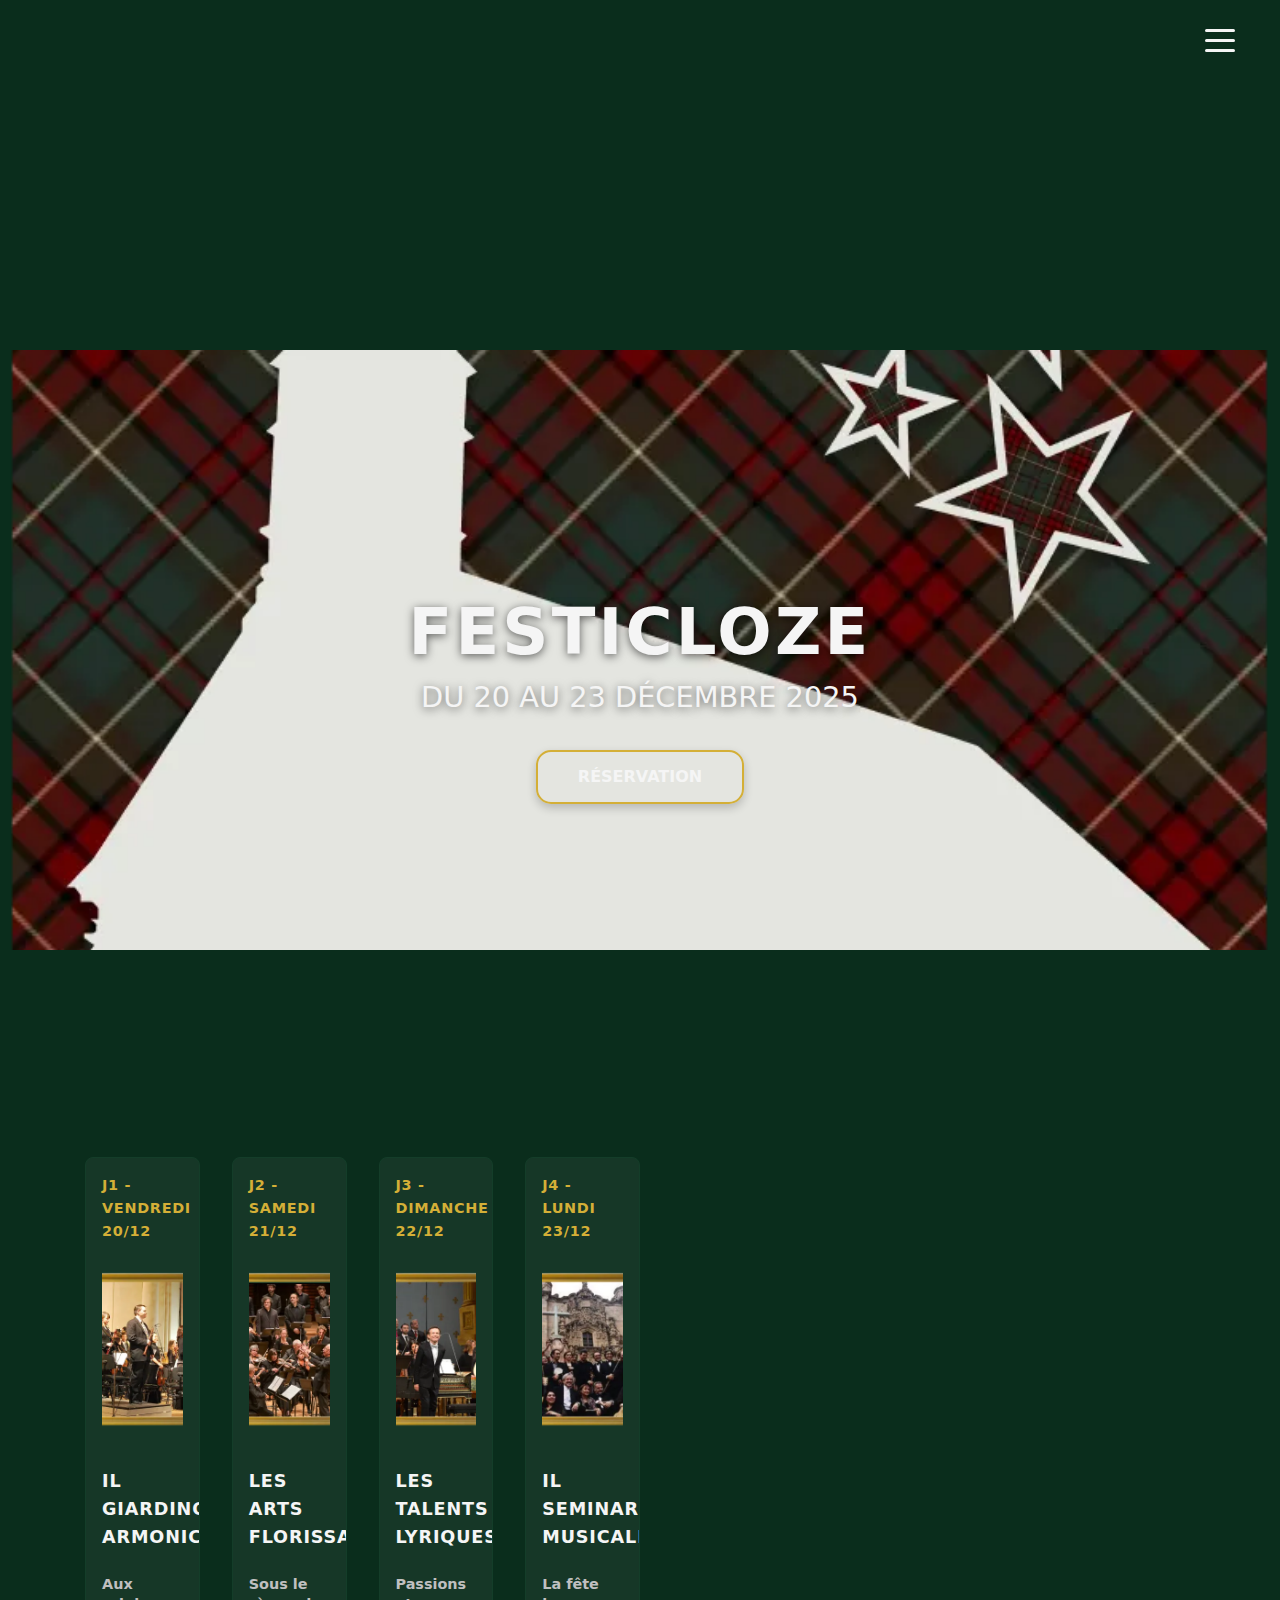
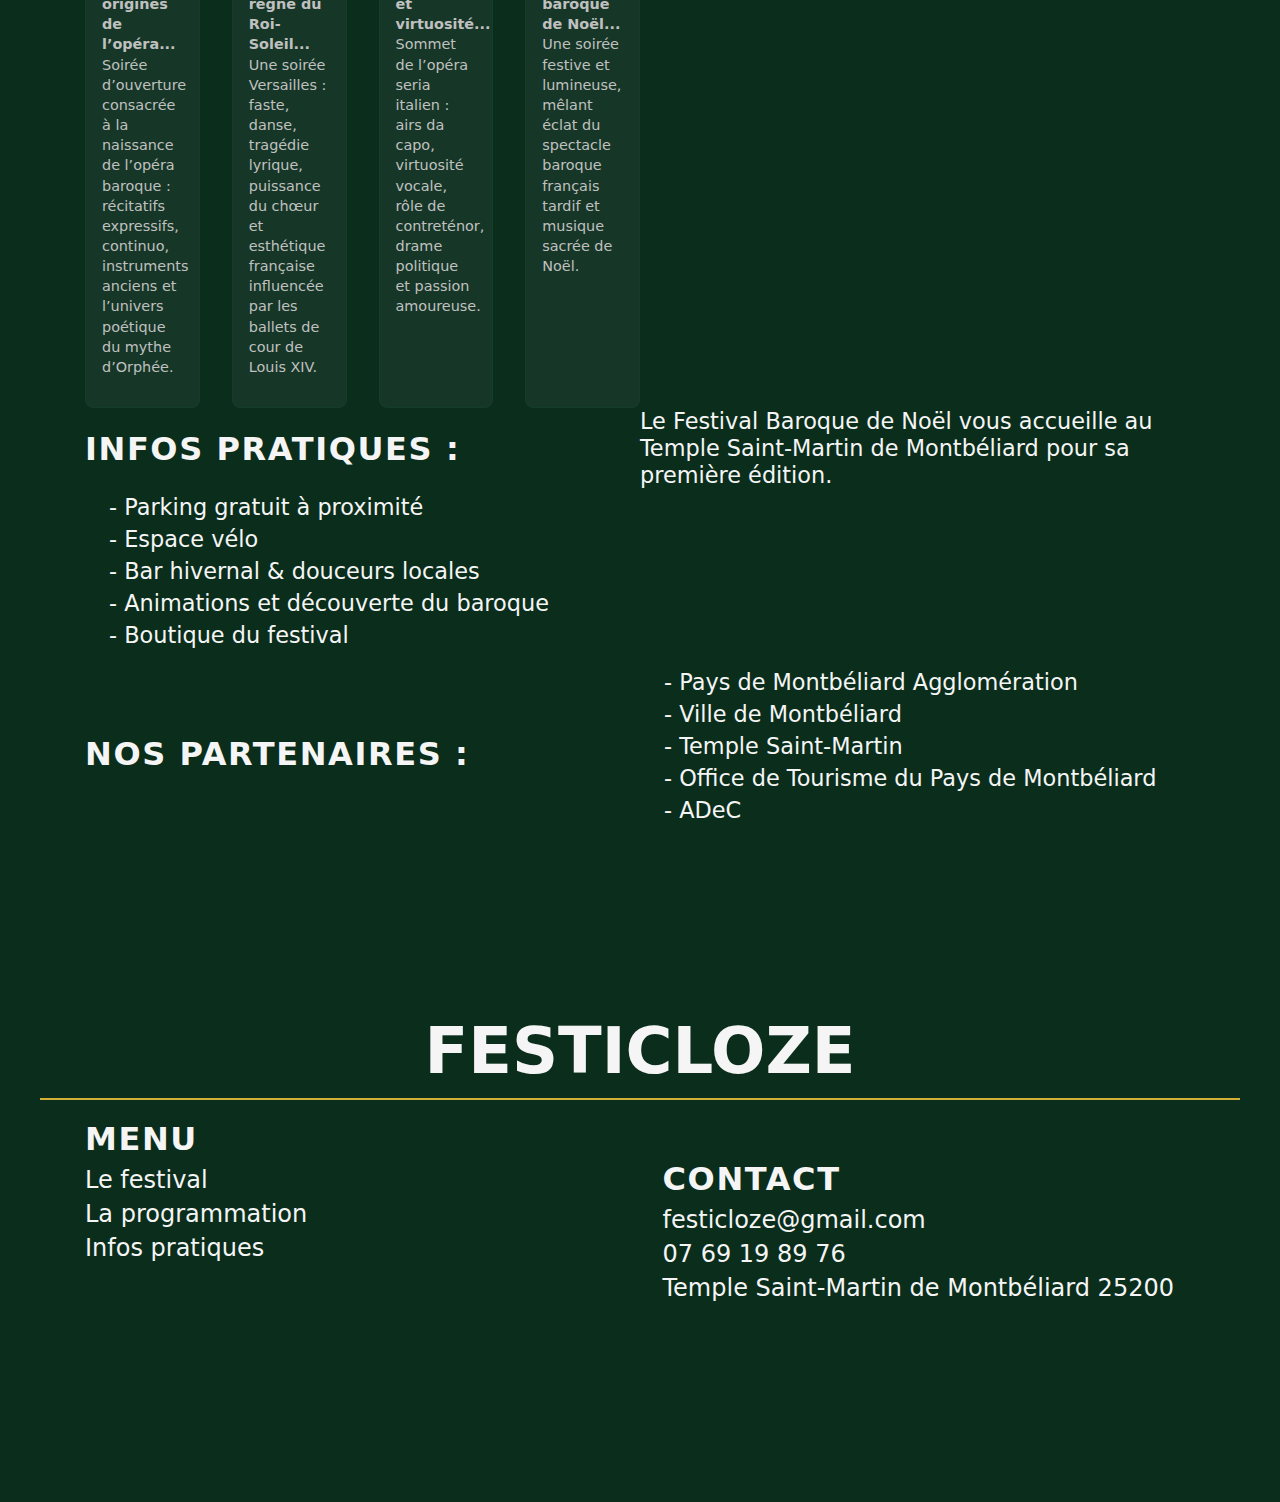
<file: index.html>
<!DOCTYPE html>
<html lang="fr">

<head>
    <meta charset="utf-8" />
    <meta name="viewport" content="width=device-width, initial-scale=1.0" />
    <title>Festicloze - Festival Baroque de Noël</title>

    <link rel="preconnect" href="https://fonts.googleapis.com">
    <link rel="preconnect" href="https://fonts.gstatic.com" crossorigin>
    <link
        href="https://fonts.googleapis.com/css2?family=Lateef:wght@200;300;400;500;600;700;800&family=League+Spartan:wght@100..900&display=swap"
        rel="stylesheet">
    <link rel="stylesheet" type="text/css" href="src/css/style.css" />
    <script src="src/js/script.js" defer></script>
</head>

<body>

    <header class="header">
        <button class="header__menu-button" aria-label="Ouvrir le menu" aria-expanded="false" aria-controls="mainNav">
            <span class="header__menu-bar" aria-hidden="true"></span>
            <span class="header__menu-bar" aria-hidden="true"></span>
            <span class="header__menu-bar" aria-hidden="true"></span>
        </button>

        <nav class="header__nav nav" id="mainNav" hidden>

            <h1 class="nav__title">MENU</h1>

            <ul class="nav__list">

                <li class="nav__item">
                    <a class="nav__link" href="/2.présentation.html">PRÉSENTATION</a>
                </li>
                <li class="nav__item">
                    <a class="nav__link" href="/3.programmation.html">PROGRAMMATION</a>
                </li>
                <li class="nav__item">
                    <a class="nav__link" href="/4.listedesgroupes.html">LISTE DES GROUPES</a>
                </li>
                <li class="nav__item">
                    <a class="nav__link" href="/7.lascene.html">LA SCÈNE</a>
                </li>
                <li class="nav__item">
                    <a class="nav__link" href="/8.infospratiques.html">INFOS PRATIQUES</a>
                </li>
                <li class="nav__item">
                    <a class="nav__link" href="/9.contact.html">CONTACT</a>
                </li>
            </ul>
        </nav>
    </header>

    <main class="main-content">

        <section class="hero">
            <h1 class="hero__title">FESTICLOZE</h1>
            <p class="hero__date">DU 20 AU 23 DÉCEMBRE 2025</p>
            <a href="/8.infospratiques.html" class="hero__cta button button--hero-large">RÉSERVATION</a>
        </section>

        <section class="programmation section">
            <h3 class="programmation__title visually-hidden">Programmation par jour</h3>

            <div class="programmation__grid">
                <article class="card">
                    <a href="/5.artiste1.html" class="card__link">
                        <h4 class="card__day">J1 - VENDREDI 20/12</h4>
                        <img src="/assets/images/artiste 1.webp" alt="L'ensemble Il Giardino Armonico en concert"
                            class="card__image" />
                        <h4 class="card__artist-name">IL GIARDINO ARMONICO</h4>
                        <p class="card__description">
                            <strong>Aux origines de l’opéra...</strong><br>
                            Soirée d’ouverture consacrée à la naissance de l’opéra baroque : récitatifs expressifs,
                            continuo, instruments anciens et l’univers poétique du mythe d’Orphée.
                        </p>
                    </a>
                </article>

                <article class="card">
                    <a href="/6.artiste2.html" class="card__link">
                        <h4 class="card__day">J2 - SAMEDI 21/12</h4>
                        <img src="/assets/images/artiste 2.webp" alt="Les Arts Florissants sur scène"
                            class="card__image" />
                        <h4 class="card__artist-name">LES ARTS FLORISSANTS</h4>
                        <p class="card__description">
                            <strong>Sous le règne du Roi-Soleil...</strong><br>
                            Une soirée Versailles : faste, danse, tragédie lyrique, puissance du chœur et esthétique
                            française influencée par les ballets de cour de Louis XIV.
                        </p>
                    </a>
                </article>

                <article class="card">
                    <a href="/artiste3.html" class="card__link">
                        <h4 class="card__day">J3 - DIMANCHE 22/12</h4>
                        <img src="/assets/images/artiste 3.webp" alt="Christophe Rousset dirigeant Les Talens Lyriques"
                            class="card__image" />
                        <h4 class="card__artist-name">LES TALENTS LYRIQUES</h4>
                        <p class="card__description">
                            <strong>Passions et virtuosité...</strong><br>
                            Sommet de l’opéra seria italien : airs da capo, virtuosité vocale, rôle de contreténor,
                            drame politique et passion amoureuse.
                        </p>
                    </a>
                </article>

                <article class="card">
                    <a href="/artiste4.html" class="card__link">
                        <h4 class="card__day">J4 - LUNDI 23/12</h4>
                        <img src="/assets/images/artiste 4.webp" alt="L'ensemble Il Seminario Musicale"
                            class="card__image" />
                        <h4 class="card__artist-name">IL SEMINARIO MUSICALE</h4>
                        <p class="card__description">
                            <strong>La fête baroque de Noël...</strong><br>
                            Une soirée festive et lumineuse, mêlant éclat du spectacle baroque français tardif et
                            musique sacrée de Noël.
                        </p>
                    </a>
                </article>

            </div>
        </section>

        <section class="infos section">
            <h4 class="infos__title">Infos pratiques :</h4>
            <p class="infos__intro">Le Festival Baroque de Noël vous accueille au Temple Saint-Martin de Montbéliard
                pour sa première édition.</p>
            <ul class="infos__list list">
                <li class="list__item">- Parking gratuit à proximité</li>
                <li class="list__item">- Espace vélo</li>
                <li class="list__item">- Bar hivernal & douceurs locales</li>
                <li class="list__item">- Animations et découverte du baroque</li>
                <li class="list__item">- Boutique du festival</li>
            </ul>
        </section>

        <section class="partners section">
            <h4 class="partners__title">Nos partenaires :</h4>
            <ul class="partners__list list">
                <li class="list__item">- Pays de Montbéliard Agglomération</li>
                <li class="list__item">- Ville de Montbéliard</li>
                <li class="list__item">- Temple Saint-Martin</li>
                <li class="list__item">- Office de Tourisme du Pays de Montbéliard</li>
                <li class="list__item">- ADeC</li>
            </ul>
        </section>

    </main>

    <footer class="footer">
        <h2 class="footer__logo">FESTICLOZE</h2>

        <div class="footer__content">
            <section class="footer__section">
                <h3 class="footer__subtitle">Menu</h3>
                <nav class="footer__nav">
                    <ul class="footer__list">
                        <li><a href="/2.présentation.html" class="footer__link">Le festival</a></li>
                        <li><a href="/3.programmation.html" class="footer__link">La programmation</a></li>
                        <li><a href="/8.infospratiques.html" class="footer__link">Infos pratiques</a></li>
                    </ul>
                </nav>
            </section>

            <section class="footer__section">
                <h3 class="footer__subtitle">Contact</h3>
                <address class="footer__address">
                    <a href="mailto:festicloze@gmail.com" class="footer__link">festicloze@gmail.com</a>
                    <a href="tel:0769198976" class="footer__link">07 69 19 89 76</a>
                    <span>Temple Saint-Martin de Montbéliard 25200</span>
                </address>
            </section>
        </div>
    </footer>
<button id="btn-retour-haut" class="bouton-haut" aria-label="Retour en haut de page">
    <img src="/assets/icones/fleche 1.png" alt="bouton vers le haut afin de remonter la page"
        class="bouton-haut__icone">
</button>


</body>

</html>
</file>
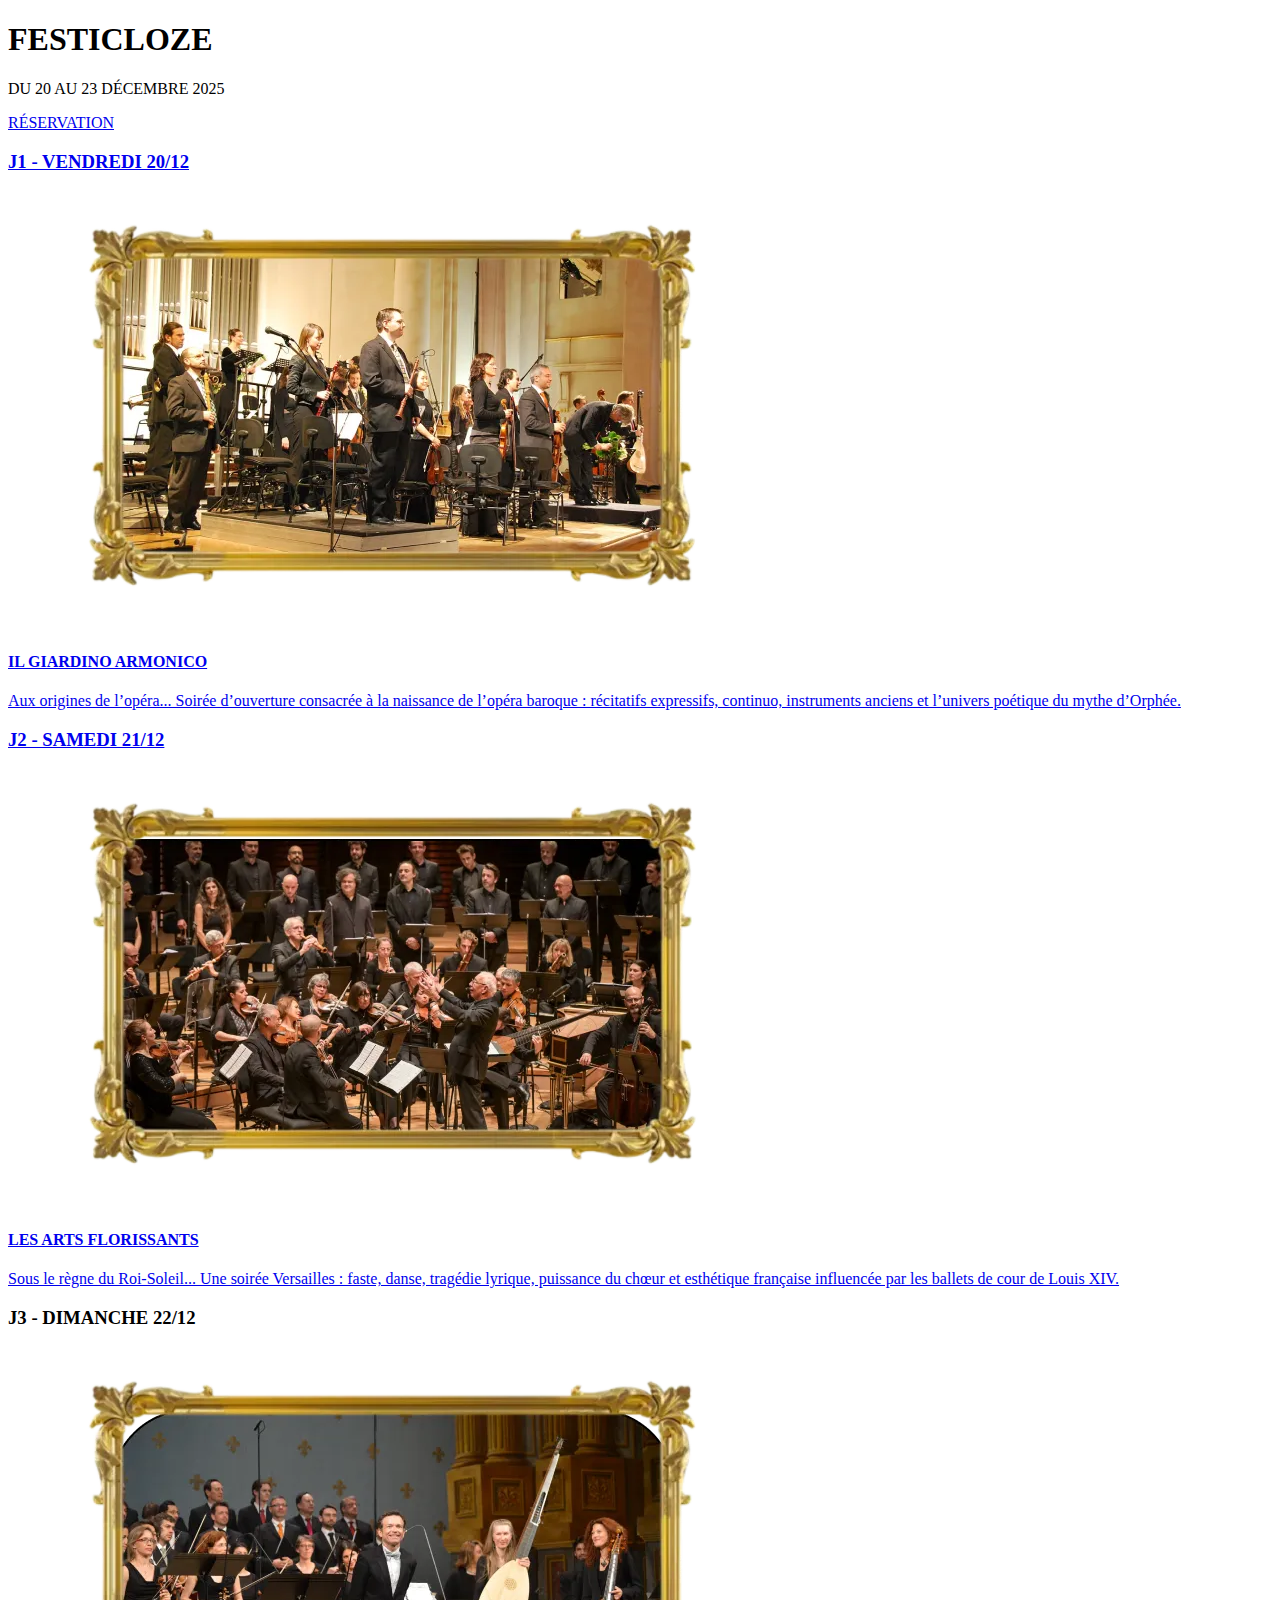
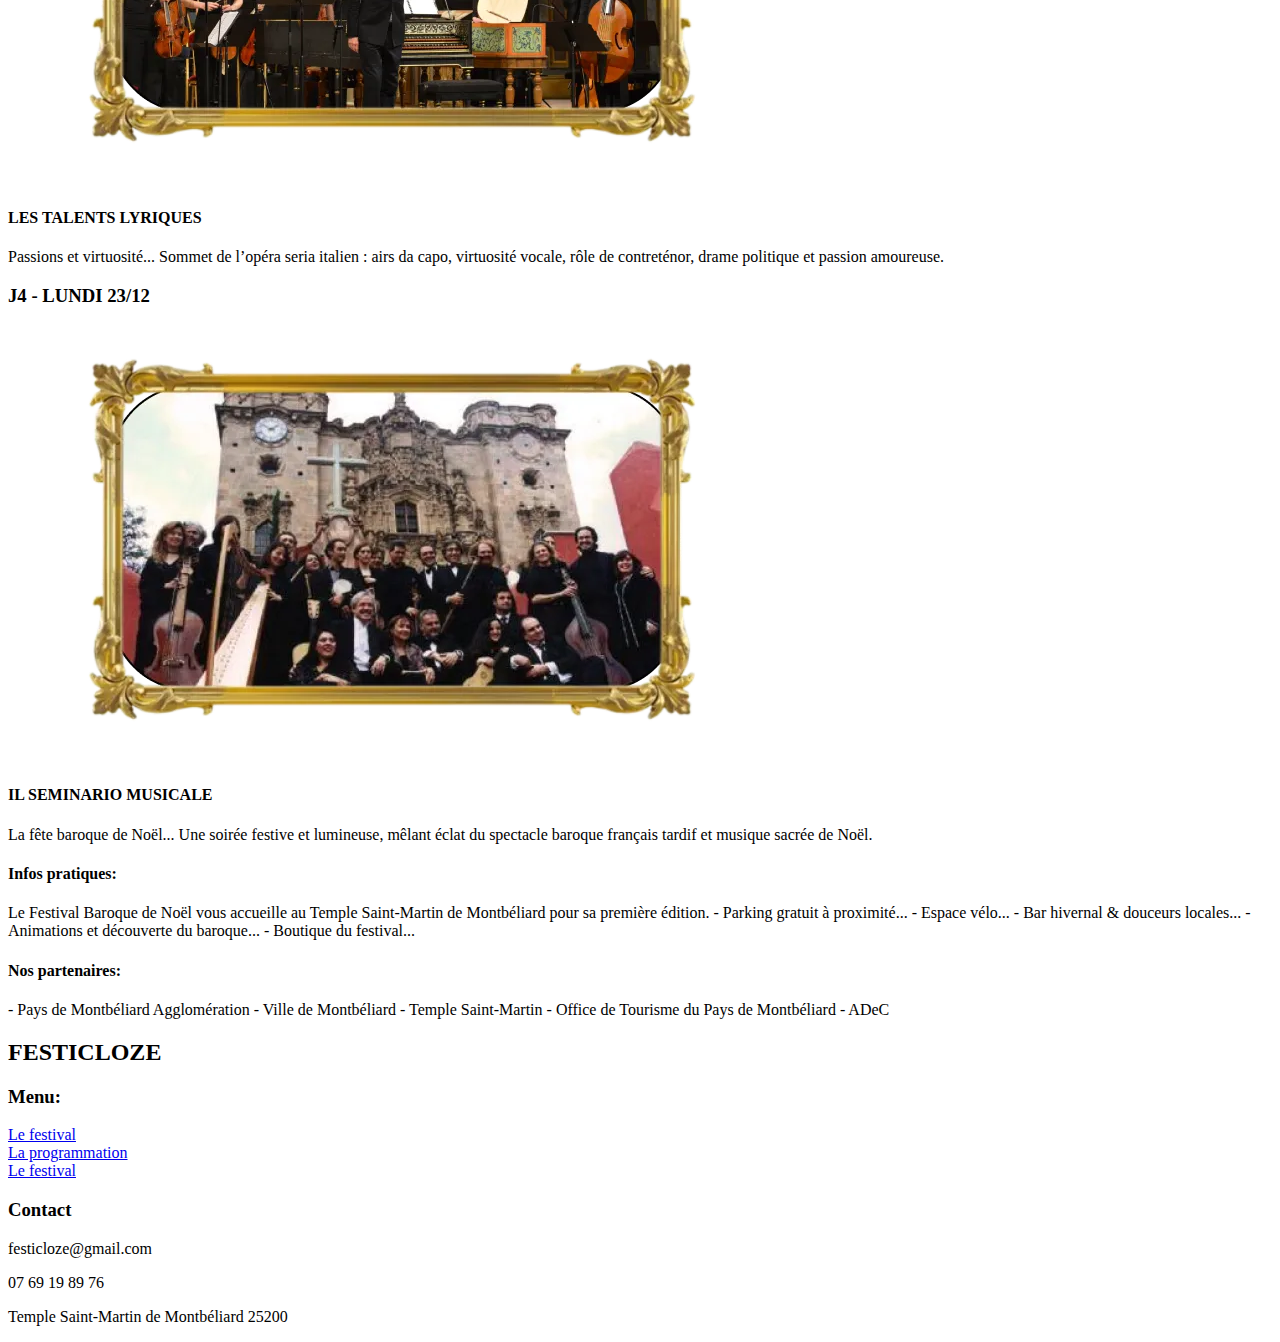
<file: 1.accueil.html>
<!DOCTYPE html>
<html lang="en">

<head>
    <meta charset="utf-8" />
    <meta content="width=device-width, initial-scale=1.0" name="viewport" />
    <title>Festicloze</title>
</head>

<body>
<main>
    <div>
        <h1>FESTICLOZE</h1>
        <p>DU 20 AU 23 DÉCEMBRE 2025</p>
        <a href="/8.infospratiques.html" class="button">RÉSERVATION</a>
    </div>

<section>
        <div>
            <artiste 1>
                <a href="/5.artiste1.html">
                    <h3>J1 - VENDREDI 20/12</h3>
                    <img 
                    src="/assets/images/artiste 1.webp" />
                    <h4>IL GIARDINO ARMONICO</h4>
                    <p>Aux origines de l’opéra...
                    Soirée d’ouverture consacrée à la naissance de l’opéra baroque : récitatifs expressifs, continuo, instruments anciens et l’univers poétique du mythe d’Orphée.</p>
                </a>
            </artiste 1>

            <artiste 2>
                <a href="/6.artiste2.html">
                    <h3>J2 - SAMEDI 21/12</h3>
                    <img src="/assets/images/artiste 2.webp" />
                    <h4>LES ARTS FLORISSANTS</h4>
                    <p>Sous le règne du Roi-Soleil...
                    Une soirée Versailles : faste, danse, tragédie lyrique, puissance du chœur et esthétique française influencée par les
                    ballets de cour de Louis XIV.</p>
                </a>
            </artiste 2>

            <artiste 3>
                    <h3>J3 - DIMANCHE 22/12</h3>
                    <img src="/assets/images/artiste 3.webp" />
                    <h4>LES TALENTS LYRIQUES</h4>
                    <p>Passions et virtuosité...
                    Sommet de l’opéra seria italien : airs da capo, virtuosité vocale, rôle de contreténor, drame politique et passion
                    amoureuse.</p>
                </a>
            </artiste 3>

            <artiste 4>
                <h3>J4 - LUNDI 23/12</h3>
                <img src="/assets/images/artiste 4.webp" />
                <h4>IL SEMINARIO MUSICALE</h4>
                <p>La fête baroque de Noël...
                Une soirée festive et lumineuse, mêlant éclat du spectacle baroque français tardif et musique sacrée de Noël.</p>
                </a>
            </artiste 4>
</section>

<section>
    <h4>Infos pratiques:</h4>
    <p>
        Le Festival Baroque de Noël vous accueille au Temple Saint-Martin de Montbéliard pour sa première édition.
        
        - Parking gratuit à proximité...
        - Espace vélo...
        - Bar hivernal & douceurs locales...
        - Animations et découverte du baroque...
        - Boutique du festival...
    </p>
</section>

<section>
    <h4>Nos partenaires:</h4>
    <p>
        - Pays de Montbéliard Agglomération
        - Ville de Montbéliard
        - Temple Saint-Martin
        - Office de Tourisme du Pays de Montbéliard
        - ADeC
    </p>
</section>

<footer>
    <h2>FESTICLOZE</h2>

    <section>
        <h3>Menu:</h3>
        <a href="/2.présentation.html">Le festival</a> <br>
        <a href="/3.programmation.html">La programmation</a> <br>
        <a href="/8.infospratiques.html">Le festival</a> <br>
    </section>

    <section>
        <h3>Contact</h3>
        <p>festicloze@gmail.com</p>
        <p>07 69 19 89 76</p>
        <p>Temple Saint-Martin de Montbéliard 25200</p>
    </section>
</footer>
</file>
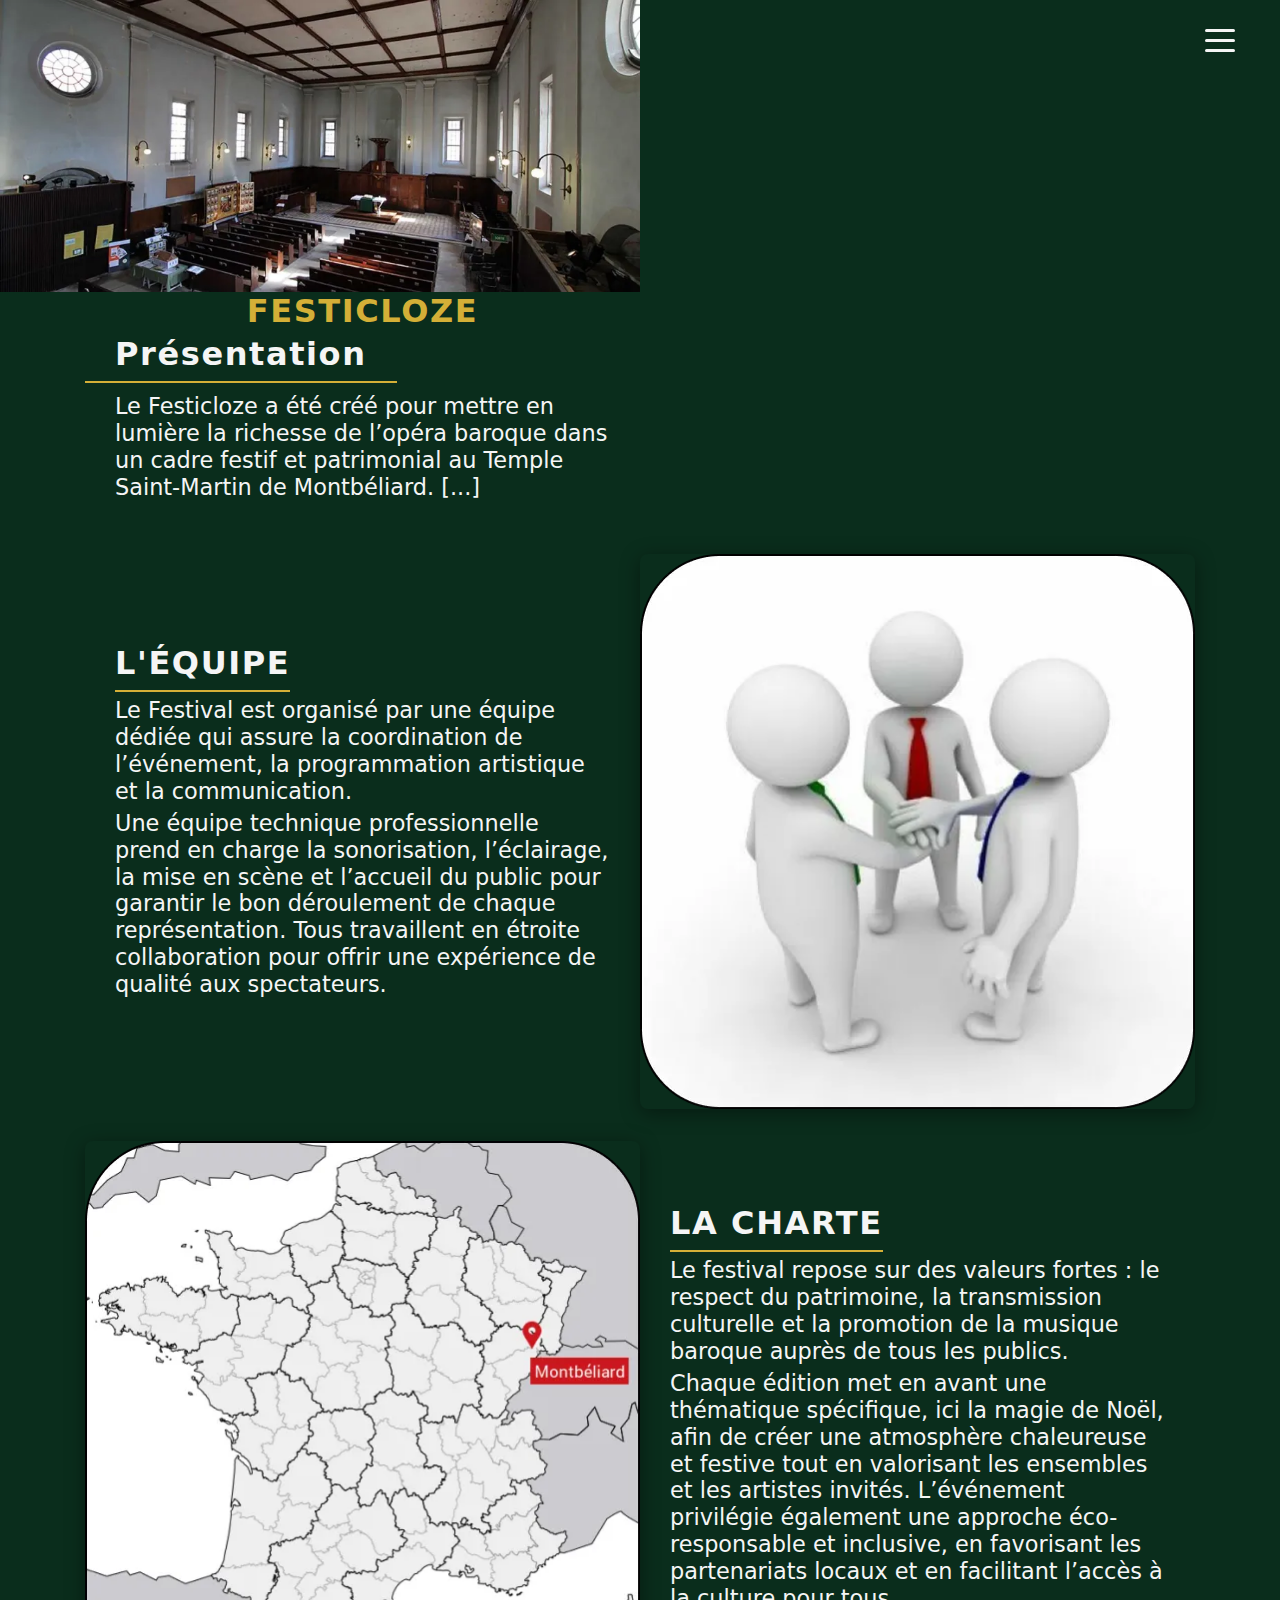
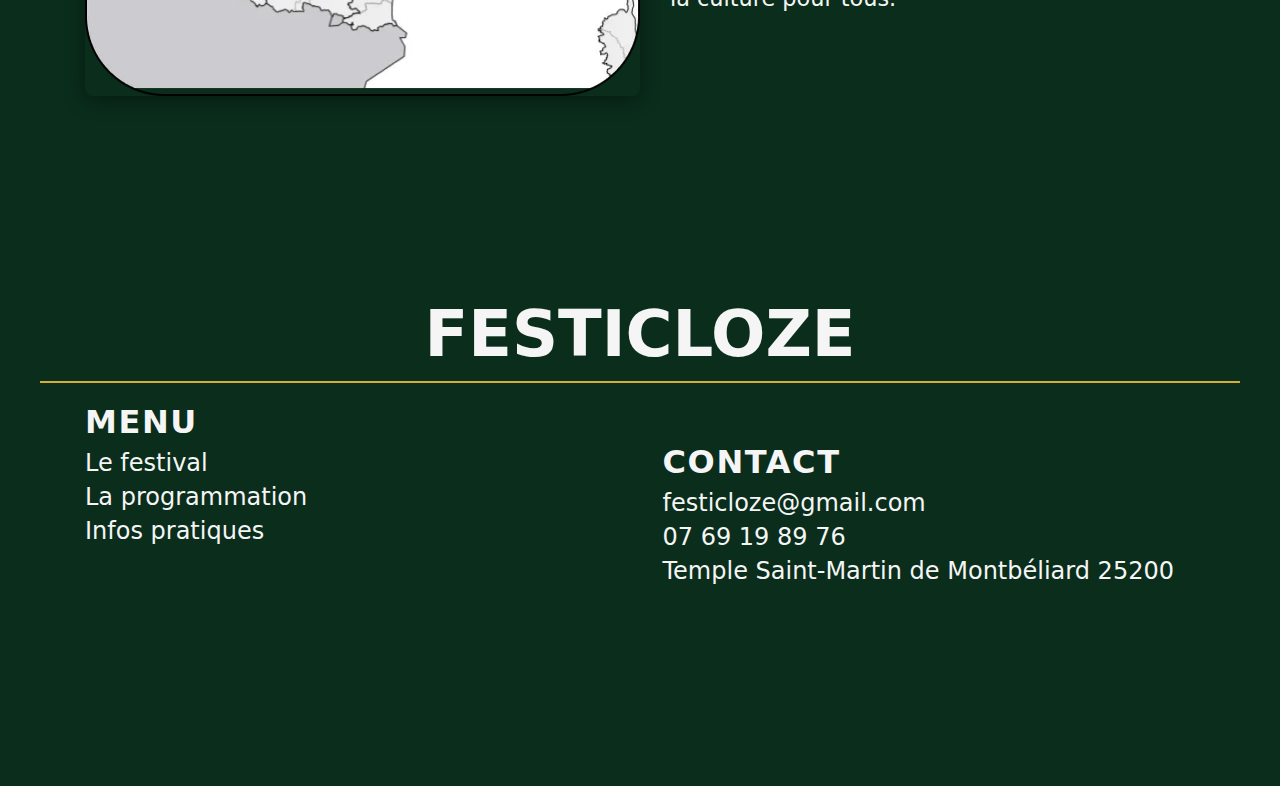
<file: 2.présentation.html>
<!DOCTYPE html>
<html lang="fr">

<head>
    <meta charset="utf-8" />
    <meta name="viewport" content="width=device-width, initial-scale=1.0" />
    <title>Festicloze - Festival Baroque de Noël</title>

    <link rel="preconnect" href="https://fonts.googleapis.com">
    <link rel="preconnect" href="https://fonts.gstatic.com" crossorigin>
    <link
        href="https://fonts.googleapis.com/css2?family=Lateef:wght@200;300;400;500;600;700;800&family=League+Spartan:wght@100..900&display=swap"
        rel="stylesheet">

    <link rel="stylesheet" type="text/css" href="src/css/style.css" />
    <link rel="stylesheet" type="text/css" href="src/css/layout/header.css" />
    <link rel="stylesheet" type="text/css" href="src/css/layout/section.css" />
    <link rel="stylesheet" type="text/css" href="src/css/layout/carousel.css" />
    <link rel="stylesheet" type="text/css" href="src/css/layout/footer.css" />

    <script src="src/js/script.js" defer></script>
</head>

<body>

    <header class="header">
        <button class="header__menu-button" aria-label="Ouvrir le menu" aria-expanded="false" aria-controls="mainNav">
            <span class="header__menu-bar" aria-hidden="true"></span>
            <span class="header__menu-bar" aria-hidden="true"></span>
            <span class="header__menu-bar" aria-hidden="true"></span>
        </button>

        <nav class="header__nav nav" id="mainNav" hidden>
            <ul class="nav__list">
                <li class="nav__item"><a class="nav__link" href="/">ACCUEIL</a></li>
                <li class="nav__item"><a class="nav__link" href="/2.présentation.html">PRÉSENTATION</a></li>
                <li class="nav__item"><a class="nav__link" href="/3.programmation.html">PROGRAMMATION</a></li>
                <li class="nav__item"><a class="nav__link" href="/4.listedesgroupes.html">LISTE DES GROUPES</a></li>
                <li class="nav__item"><a class="nav__link" href="/7.lascene.html">LA SCÈNE</a></li>
                <li class="nav__item"><a class="nav__link" href="/8.infospratiques.html">INFOS PRATIQUES</a></li>
                <li class="nav__item"><a class="nav__link" href="/9.contact.html">CONTACT</a></li>
            </ul>
        </nav>
    </header>

    <main class="main-content">
    
        <section class="section section--banner">
            <img src="/assets/images/présentaion.webp" alt="Ambiance générale du festival Festicloze"
                class="banner__image" />
        </section>
    
        <section class="section">
    
            <div class="section__content" style="width: 100%;">
                <h1 class="infos__title" style="text-align: center;">FESTICLOZE</h1>
                <h2 class="section__title" style="text-align: center; color: var(--beige);">Présentation</h2>
    
                <p class="infos__intro">
                    Le Festicloze a été créé pour mettre en lumière la richesse de l’opéra baroque dans un cadre festif
                    et patrimonial au Temple Saint-Martin de Montbéliard. [...]
                </p>
            </div>
    
        </section>

        <section class="section section--team">
            <div class="section__content">
                <h2 class="infos__title">L'ÉQUIPE</h2>

                <p class="infos__intro">
                    Le Festival est organisé par une équipe dédiée qui assure la coordination de l’événement, la
                    programmation artistique et la communication.
                </p>
                <p class="infos__intro">
                    Une équipe technique professionnelle prend en charge la sonorisation, l’éclairage, la mise en scène
                    et l’accueil du public pour garantir le bon déroulement de chaque représentation. Tous travaillent
                    en étroite collaboration pour offrir une expérience de qualité aux spectateurs.
                </p>
            </div>
            <img src="/assets/images/équipe.webp" alt="L'équipe organisatrice du festival" class="section__image" />
        </section>

        <section class="section section--charter section--reverse">
            <img src="/assets/images/lieux.webp" alt="Intérieur du Temple Saint-Martin" class="section__image" />

            <div class="section__content">
                <h2 class="infos__title">LA CHARTE</h2>

                <p class="infos__intro">
                    Le festival repose sur des valeurs fortes : le respect du patrimoine, la transmission culturelle et
                    la promotion de la musique baroque auprès de tous les publics.
                </p>
                <p class="infos__intro">
                    Chaque édition met en avant une thématique spécifique, ici la magie de Noël, afin de créer une
                    atmosphère chaleureuse et festive tout en valorisant les ensembles et les artistes invités.
                    L’événement privilégie également une approche éco-responsable et inclusive, en favorisant les
                    partenariats locaux et en facilitant l’accès à la culture pour tous.
                </p>
            </div>
        </section>

    </main>

    <footer class="footer">
        <h2 class="footer__logo">FESTICLOZE</h2>
    
        <div class="footer__content">
            <section class="footer__section">
                <h3 class="footer__subtitle">Menu</h3>
                <nav class="footer__nav">
                    <ul class="footer__list">
                        <li><a href="/2.présentation.html" class="footer__link">Le festival</a></li>
                        <li><a href="/3.programmation.html" class="footer__link">La programmation</a></li>
                        <li><a href="/8.infospratiques.html" class="footer__link">Infos pratiques</a></li>
                    </ul>
                </nav>
            </section>
    
            <section class="footer__section">
                <h3 class="footer__subtitle">Contact</h3>
                <address class="footer__address">
                    <a href="mailto:festicloze@gmail.com">festicloze@gmail.com</a>
                    <a href="tel:0769198976">07 69 19 89 76</a>
                    <span>Temple Saint-Martin de Montbéliard 25200</span>
                </address>
            </section>
        </div>
    </footer>
    
    </body>
    
    </html>
</file>
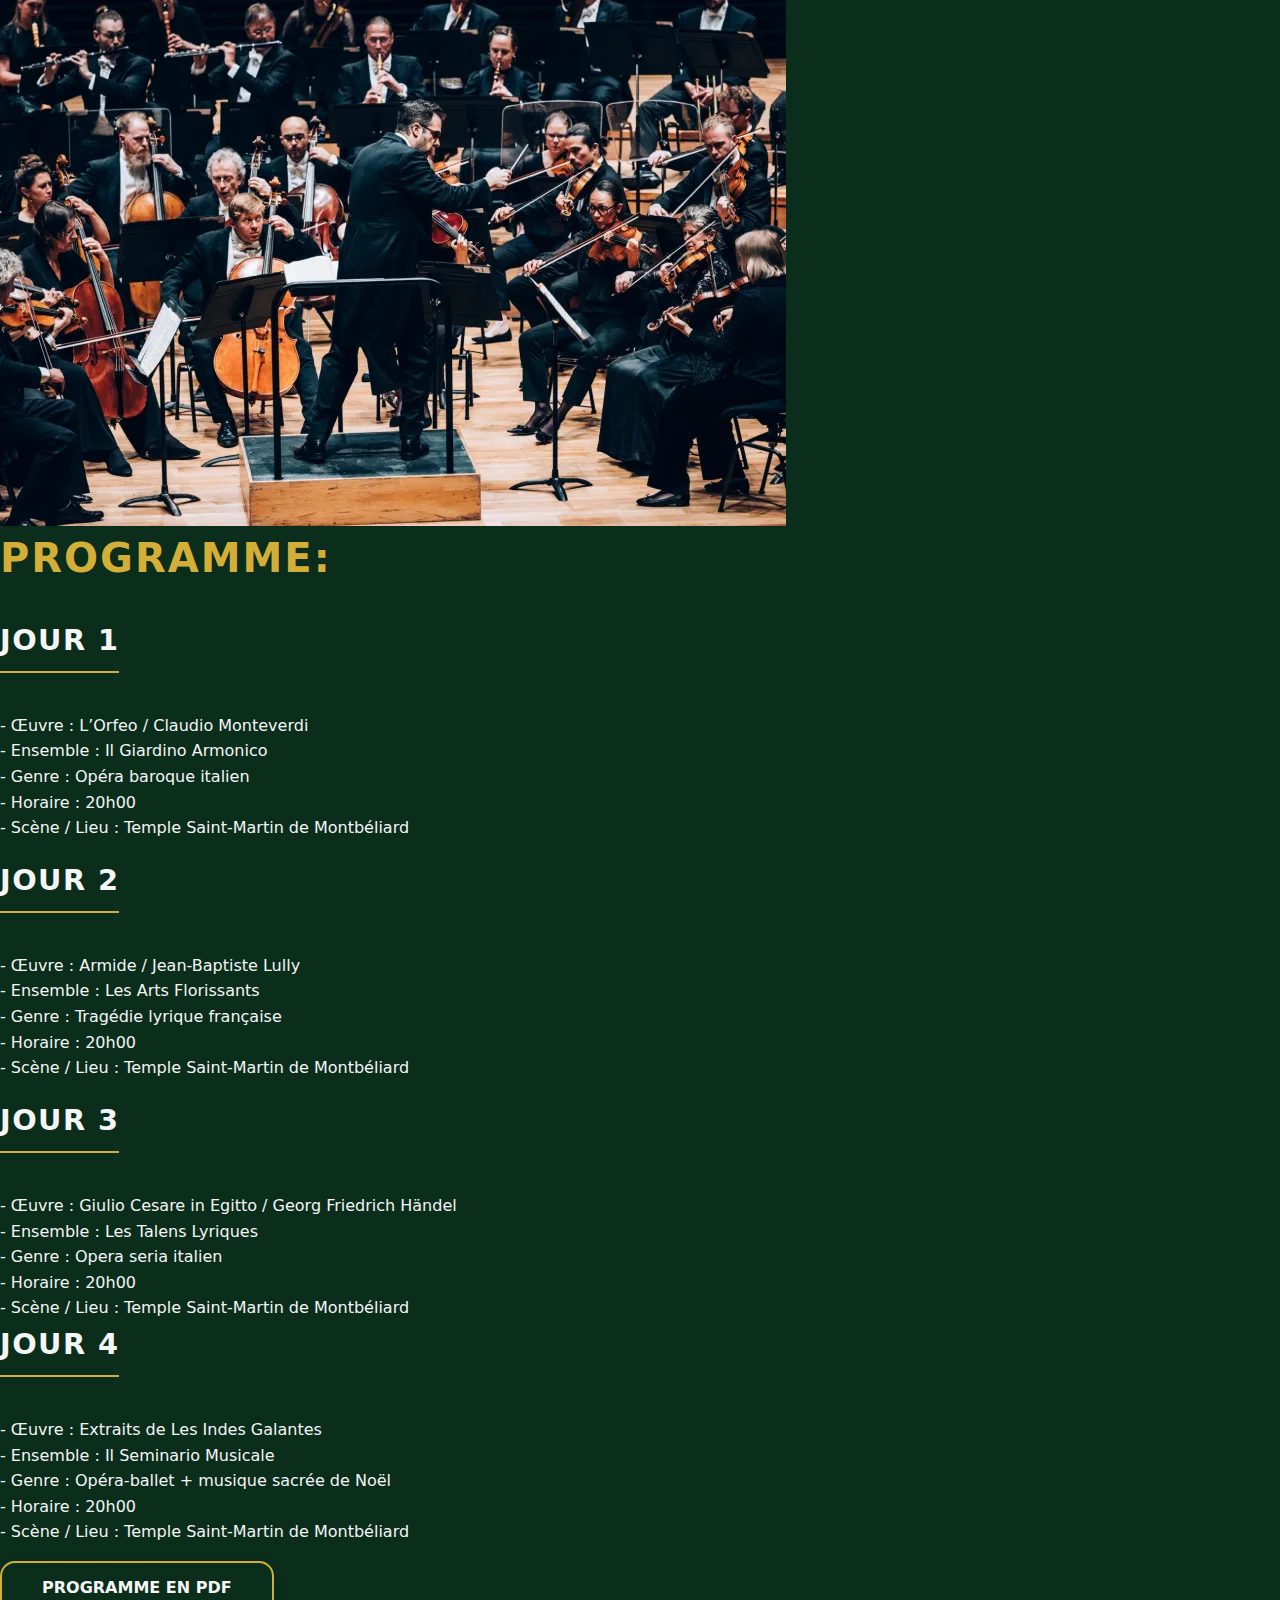
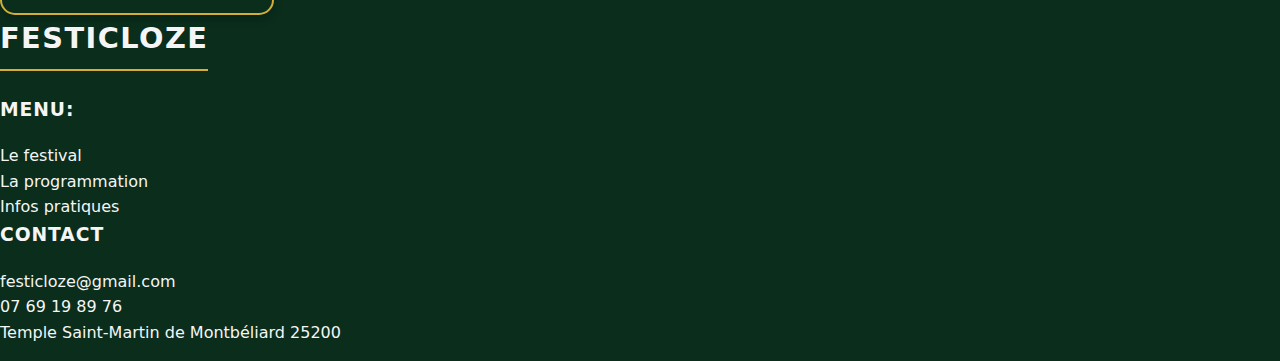
<file: 3.programmation.html>
<!DOCTYPE html>
<html lang="fr">

<head>
    <meta charset="utf-8" />
    <meta name="viewport" content="width=device-width, initial-scale=1.0" />
    <title>Festicloze</title>
    <link rel="stylesheet" type="text/css" href="src/css/style.css" />
    <script src="src/js/script.js" defer></script>
</head>

<body>
    <header class="header">

        <button class="header__menu-button" aria-label="Ouvrir le menu" aria-expanded="false" aria-controls="mainNav">
            <span class="menu-button__bar" aria-hidden="true"></span>
            <span class="menu-button__bar" aria-hidden="true"></span>
            <span class="menu-button__bar" aria-hidden="true"></span>
        </button>

        <nav class="header__menu menu" id="mainNav" hidden>
            <ul class="menu__list">
                <li class="menu__item">
                    <a class="menu__link" href="/1.index.html">Accueil</a>
                </li>
                <li class="menu__item">
                    <a class="menu__link" href="/2.présentation.html">PRÉSENTAION</a>
                </li>
                <li class="menu__item">
                    <a class="menu__link" href="/">PROGRAMMATION</a>
                </li>
                <li class="menu__item">
                    <a class="menu__link" href="/4.listedesgroupes.html">LISTE DES GROUPES</a>
                </li>
                <li class="menu__item">
                    <a class="menu__link" href="/7.lascene.html">LA SCENE</a>
                </li>
                <li class="menu__item">
                    <a class="menu__link" href="/8.infospratiques.html">INFOS PRATIQUES</a>
                </li>
                <li class="menu__item">
                    <a class="menu__link" href="/9.contact.html">CONTACT</a>
                </li>
            </ul>
        </nav>
    </header>

    <main>
    <section>
        <div>
            <img src="/assets/images/scene.webp" />
            <h1>Programme:</h1>
            <h2>Jour 1</h2>
            <p>
            <li>- Œuvre : L’Orfeo / Claudio Monteverdi</li>
            <li>- Ensemble : Il Giardino Armonico</li>
            <li>- Genre : Opéra baroque italien</li>
            <li>- Horaire : 20h00</li>
            <li>- Scène / Lieu : Temple Saint-Martin de Montbéliard</li></p>
        </div>
    </section>

    <section>
        <div>
            <h2>Jour 2</h2>
            <p>
            <li>- Œuvre : Armide / Jean-Baptiste Lully</li>
            <li>- Ensemble : Les Arts Florissants</li>
            <li>- Genre : Tragédie lyrique française</li>
            <li>- Horaire : 20h00</li>
            <li>- Scène / Lieu : Temple Saint-Martin de Montbéliard</li></p>
        </div>
    </section>

    <section>
        <div>
            <h2>Jour 3</h2>
            <p>
            <li>- Œuvre : Giulio Cesare in Egitto / Georg Friedrich Händel</li> 
            <li>- Ensemble : Les Talens Lyriques</li>
            <li>- Genre : Opera seria italien</li>
            <li>- Horaire : 20h00</li>
            <li>- Scène / Lieu : Temple Saint-Martin de Montbéliard</li>
        </div>
    </section>

    <section>
        <div>
            <h2>Jour 4</h2>
            <p>
            <li>- Œuvre : Extraits de Les Indes Galantes</li>
            <li>- Ensemble : Il Seminario Musicale</li>
            <li>- Genre : Opéra-ballet + musique sacrée de Noël</li>
            <li>- Horaire : 20h00</li>
            <li>- Scène / Lieu : Temple Saint-Martin de Montbéliard</li></p>
        </div>
    </section>
    
    <section> 
    <a href="/assets/documents/Programmation.pdf" download class="button">
        PROGRAMME EN PDF
    </a>
    </section>

    <footer>
        <h2>FESTICLOZE</h2>
    
        <section>
            <h3>Menu:</h3>
            <a href="/2.présentation.html">Le festival</a> <br>
            <a href="/3.programmation.html">La programmation</a> <br>
            <a href="/8.infospratiques.html">Infos pratiques</a> <br>
        </section>
    
        <section>
            <h3>Contact</h3>
            <p>
                festicloze@gmail.com <br>
                07 69 19 89 76 <br>
                Temple Saint-Martin de Montbéliard 25200 <br>
            </p>
        </section>
    </footer>
</file>
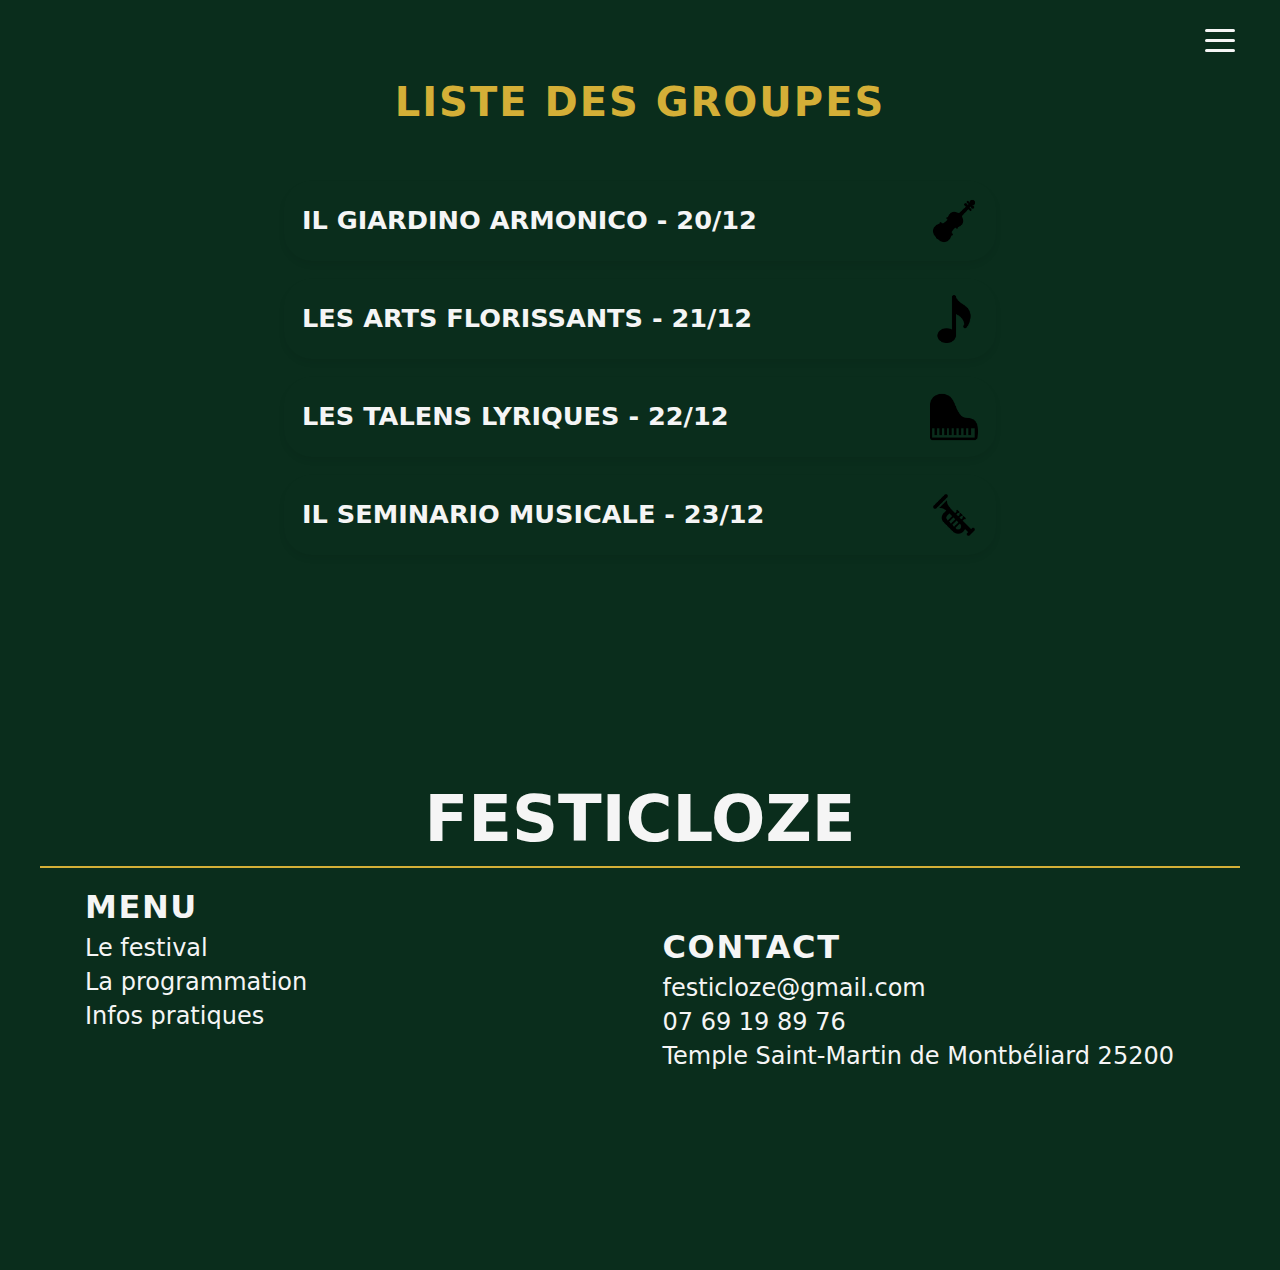
<file: 4.listedesgroupes.html>
<!DOCTYPE html>
<html lang="fr">

<head>
    <meta charset="utf-8" />
    <meta name="viewport" content="width=device-width, initial-scale=1.0" />
    <title>Festicloze - Festival Baroque de Noël</title>

    <link rel="preconnect" href="https://fonts.googleapis.com">
    <link rel="preconnect" href="https://fonts.gstatic.com" crossorigin>
    <link
        href="https://fonts.googleapis.com/css2?family=Lateef:wght@200;300;400;500;600;700;800&family=League+Spartan:wght@100..900&display=swap"
        rel="stylesheet">
    <link rel="stylesheet" type="text/css" href="src/css/style.css" />
    <script src="src/js/script.js" defer></script>
</head>

<body>

    <header class="header">
        <button class="header__menu-button" aria-label="Ouvrir le menu" aria-expanded="false" aria-controls="mainNav">
            <span class="header__menu-bar" aria-hidden="true"></span>
            <span class="header__menu-bar" aria-hidden="true"></span>
            <span class="header__menu-bar" aria-hidden="true"></span>
        </button>

        <nav class="header__nav nav" id="mainNav" hidden>

            <h1 class="nav__title">MENU</h1>

            <ul class="nav__list">

                <li class="nav__item">
                    <a class="nav__link" href="/2.présentation.html">PRÉSENTATION</a>
                </li>
                <li class="nav__item">
                    <a class="nav__link" href="/3.programmation.html">PROGRAMMATION</a>
                </li>
                <li class="nav__item">
                    <a class="nav__link" href="/4.listedesgroupes.html">LISTE DES GROUPES</a>
                </li>
                <li class="nav__item">
                    <a class="nav__link" href="/7.lascene.html">LA SCÈNE</a>
                </li>
                <li class="nav__item">
                    <a class="nav__link" href="/8.infospratiques.html">INFOS PRATIQUES</a>
                </li>
                <li class="nav__item">
                    <a class="nav__link" href="/9.contact.html">CONTACT</a>
                </li>
            </ul>
        </nav>
    </header>

    <main class="main-content">

        <section class="section section--intro">
            <div class="section__header">
                <h1 class="section__main-title">Liste des groupes</h1>
            </div>
        </section>

        <section class="groups">
            <ul class="groups__list">

                <li class="groups__item">
                    <a href="/5.artiste1.html" class="groups__link">
                        <span class="groups__info">
                            <strong>IL GIARDINO ARMONICO</strong> - 20/12
                        </span>
                        <img src="/assets/icones/violon.webp" alt="Icône violon" class="groups__icon" />
                    </a>
                </li>

                <li class="groups__item">
                    <a href="/6.artiste2.html" class="groups__link">
                        <span class="groups__info">
                            <strong>LES ARTS FLORISSANTS</strong> - 21/12
                        </span>
                        <img src="/assets/icones/musique.webp" alt="Icône note de musique" class="groups__icon" />
                    </a>
                </li>

                <li class="groups__item">
                    <a href="/404.html" class="groups__link">
                        <span class="groups__info">
                            <strong>LES TALENS LYRIQUES</strong> - 22/12
                        </span>
                        <img src="/assets/icones/piano.webp" alt="Icône piano" class="groups__icon" />
                    </a>
                </li>

                <li class="groups__item">
                    <a href="/404.html" class="groups__link">
                        <span class="groups__info">
                            <strong>IL SEMINARIO MUSICALE</strong> - 23/12
                        </span>
                        <img src="/assets/icones/trompette.webp" alt="Icône trompette" class="groups__icon" />
                    </a>
                </li>

            </ul>
        </section>

    </main>

    <footer class="footer">
        <h2 class="footer__logo">FESTICLOZE</h2>

        <div class="footer__content">
            <section class="footer__section">
                <h3 class="footer__subtitle">Menu</h3>
                <nav class="footer__nav">
                    <ul class="footer__list">
                        <li><a href="/2.présentation.html" class="footer__link">Le festival</a></li>
                        <li><a href="/3.programmation.html" class="footer__link">La programmation</a></li>
                        <li><a href="/8.infospratiques.html" class="footer__link">Infos pratiques</a></li>
                    </ul>
                </nav>
            </section>

            <section class="footer__section">
                <h3 class="footer__subtitle">Contact</h3>
                <address class="footer__address">
                    <a href="mailto:festicloze@gmail.com" class="footer__link">festicloze@gmail.com</a>
                    <a href="tel:0769198976" class="footer__link">07 69 19 89 76</a>
                    <span>Temple Saint-Martin de Montbéliard 25200</span>
                </address>
            </section>
        </div>
    </footer>

</body>

</html>
</file>
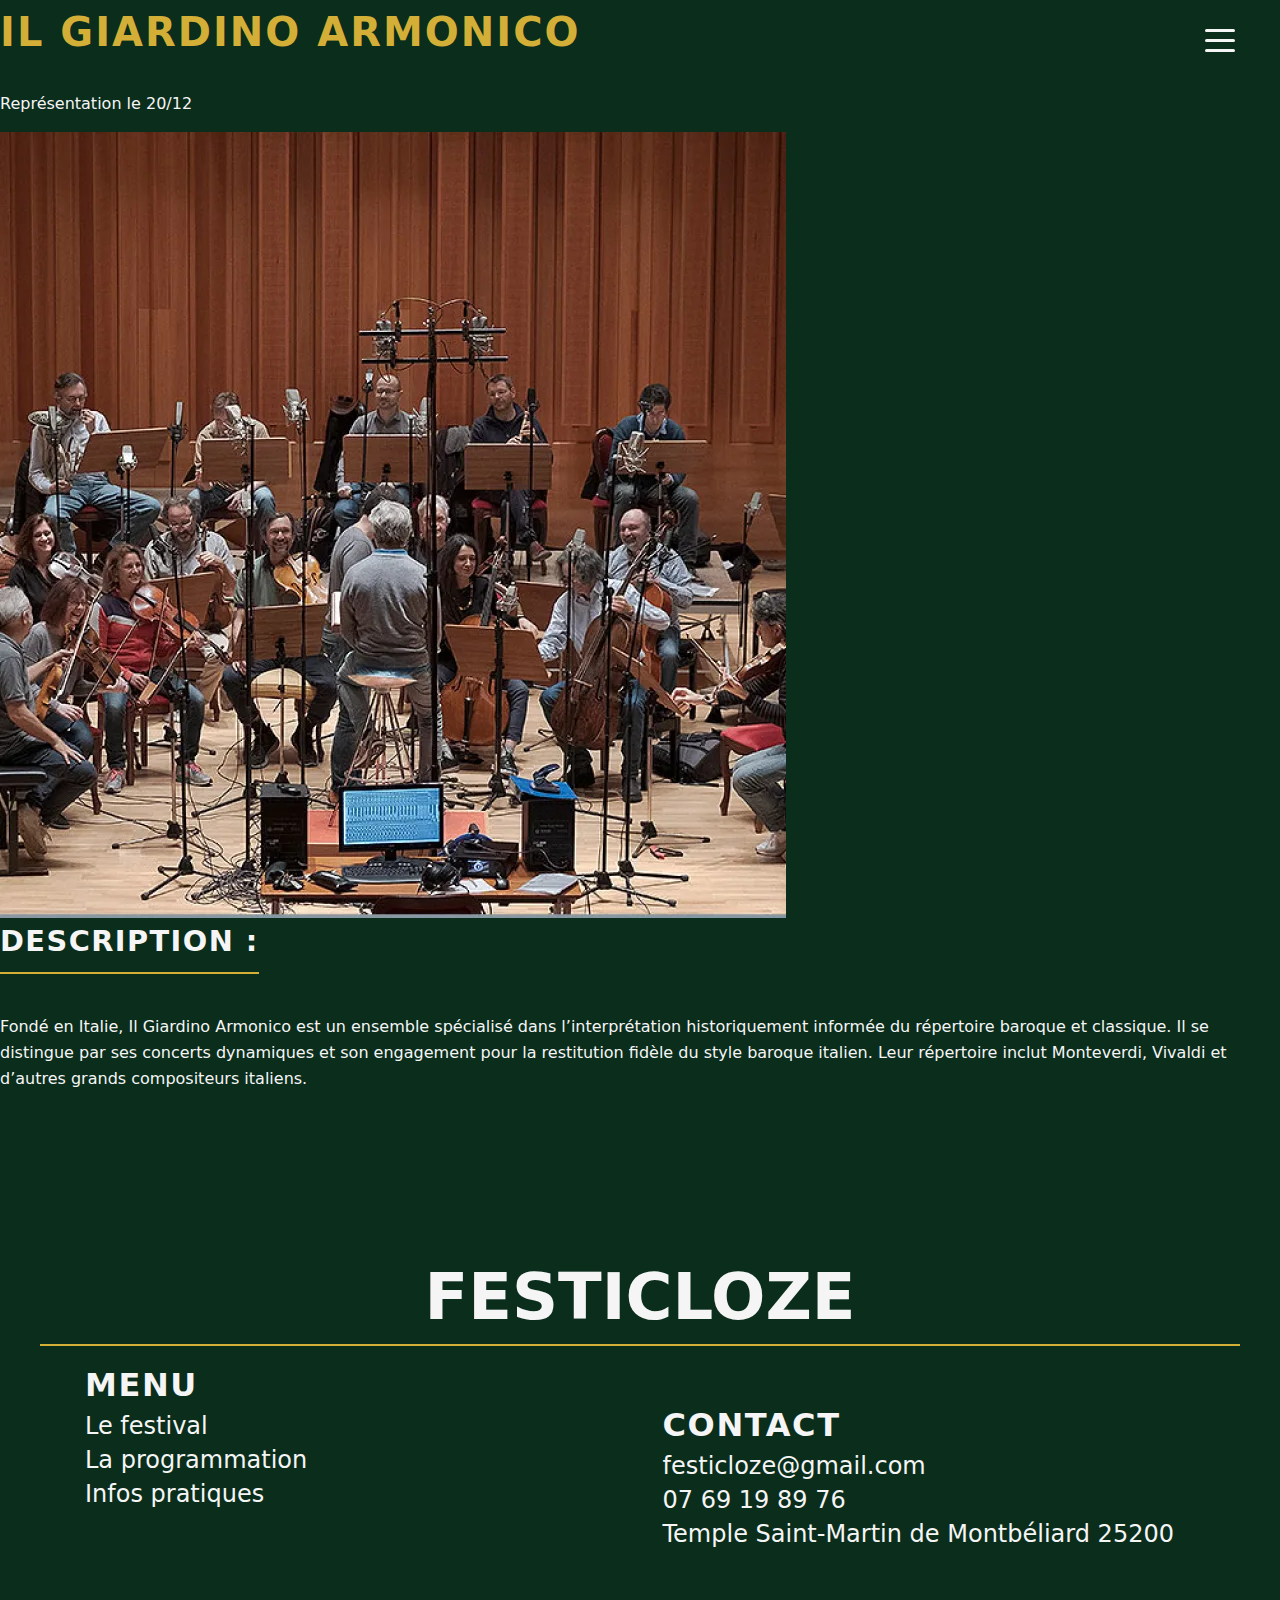
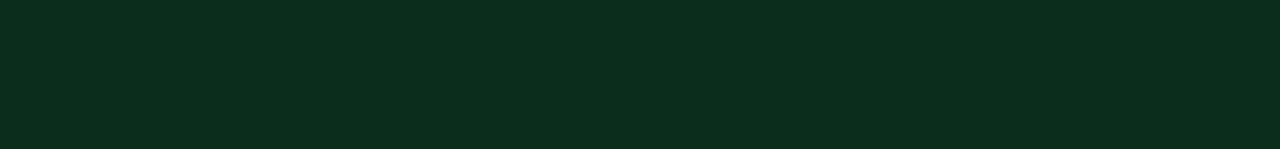
<file: 5.artiste1.html>
<!DOCTYPE html>
<html lang="fr">

<head>
    <meta charset="utf-8" />
    <meta name="viewport" content="width=device-width, initial-scale=1.0" />
    <title>Festicloze - Festival Baroque de Noël</title>

    <link rel="preconnect" href="https://fonts.googleapis.com">
    <link rel="preconnect" href="https://fonts.gstatic.com" crossorigin>
    <link
        href="https://fonts.googleapis.com/css2?family=Lateef:wght@200;300;400;500;600;700;800&family=League+Spartan:wght@100..900&display=swap"
        rel="stylesheet">
    <link rel="stylesheet" type="text/css" href="src/css/style.css" />
    <script src="src/js/script.js" defer></script>
</head>

<body>

    <header class="header">
        <button class="header__menu-button" aria-label="Ouvrir le menu" aria-expanded="false" aria-controls="mainNav">
            <span class="header__menu-bar" aria-hidden="true"></span>
            <span class="header__menu-bar" aria-hidden="true"></span>
            <span class="header__menu-bar" aria-hidden="true"></span>
        </button>

        <nav class="header__nav nav" id="mainNav" hidden>
            <ul class="nav__list">
                <li class="nav__item">
                    <a class="nav__link" href="/1.index.html">ACCUEIL</a>
                </li>
                <li class="nav__item">
                    <a class="nav__link" href="/2.présentation.html">PRÉSENTATION</a>
                </li>
                <li class="nav__item">
                    <a class="nav__link nav__link--active" href="/3.programmation.html">PROGRAMMATION</a>
                </li>
                <li class="nav__item">
                    <a class="nav__link" href="/4.listedesgroupes.html">LISTE DES GROUPES</a>
                </li>
                <li class="nav__item">
                    <a class="nav__link" href="/7.lascene.html">LA SCÈNE</a>
                </li>
                <li class="nav__item">
                    <a class="nav__link" href="/8.infospratiques.html">INFOS PRATIQUES</a>
                </li>
                <li class="nav__item">
                    <a class="nav__link" href="/9.contact.html">CONTACT</a>
                </li>
            </ul>
        </nav>
    </header>

    <main class="main-content">

        <section class="artist">
            <header class="artist__header">
                <h1 class="artist__name">IL GIARDINO ARMONICO</h1>
                <p class="artist__date">Représentation le 20/12</p>
            </header>

            <div class="artist__content">
                <img src="/assets/images/IL_GIARDINO_ARMONICO.webp" alt="L'ensemble Il Giardino Armonico"
                    class="artist__image" />

                <article class="artist__description">
                    <h2 class="artist__subtitle">Description :</h2>
                    <p class="artist__text">
                        Fondé en Italie, Il Giardino Armonico est un ensemble spécialisé dans l’interprétation
                        historiquement informée du répertoire baroque et classique.

                        Il se distingue par ses concerts dynamiques et son engagement pour la restitution fidèle du style baroque italien. Leur
                        répertoire inclut Monteverdi, Vivaldi et d’autres grands compositeurs italiens.
                    </p>
                </article>
            </div>
        </section>

    </main>

    <footer class="footer">
        <h2 class="footer__logo">FESTICLOZE</h2>

        <div class="footer__content">
            <section class="footer__section">
                <h3 class="footer__subtitle">Menu</h3>
                <nav class="footer__nav">
                    <ul class="footer__list">
                        <li><a href="/2.présentation.html" class="footer__link">Le festival</a></li>
                        <li><a href="/3.programmation.html" class="footer__link">La programmation</a></li>
                        <li><a href="/8.infospratiques.html" class="footer__link">Infos pratiques</a></li>
                    </ul>
                </nav>
            </section>

            <section class="footer__section">
                <h3 class="footer__subtitle">Contact</h3>
                <address class="footer__address">
                    <a href="mailto:festicloze@gmail.com" class="footer__link">festicloze@gmail.com</a>
                    <a href="tel:0769198976" class="footer__link">07 69 19 89 76</a>
                    <span>Temple Saint-Martin de Montbéliard 25200</span>
                </address>
            </section>
        </div>
    </footer>
    <button id="btn-retour-haut" class="bouton-haut" aria-label="Retour en haut de page">
        <img src="/assets/icones/fleche 1.png" alt="bouton vers le haut afin de remonter la page"
            class="bouton-haut__icone">
    </button>



</body>

</html>
</file>
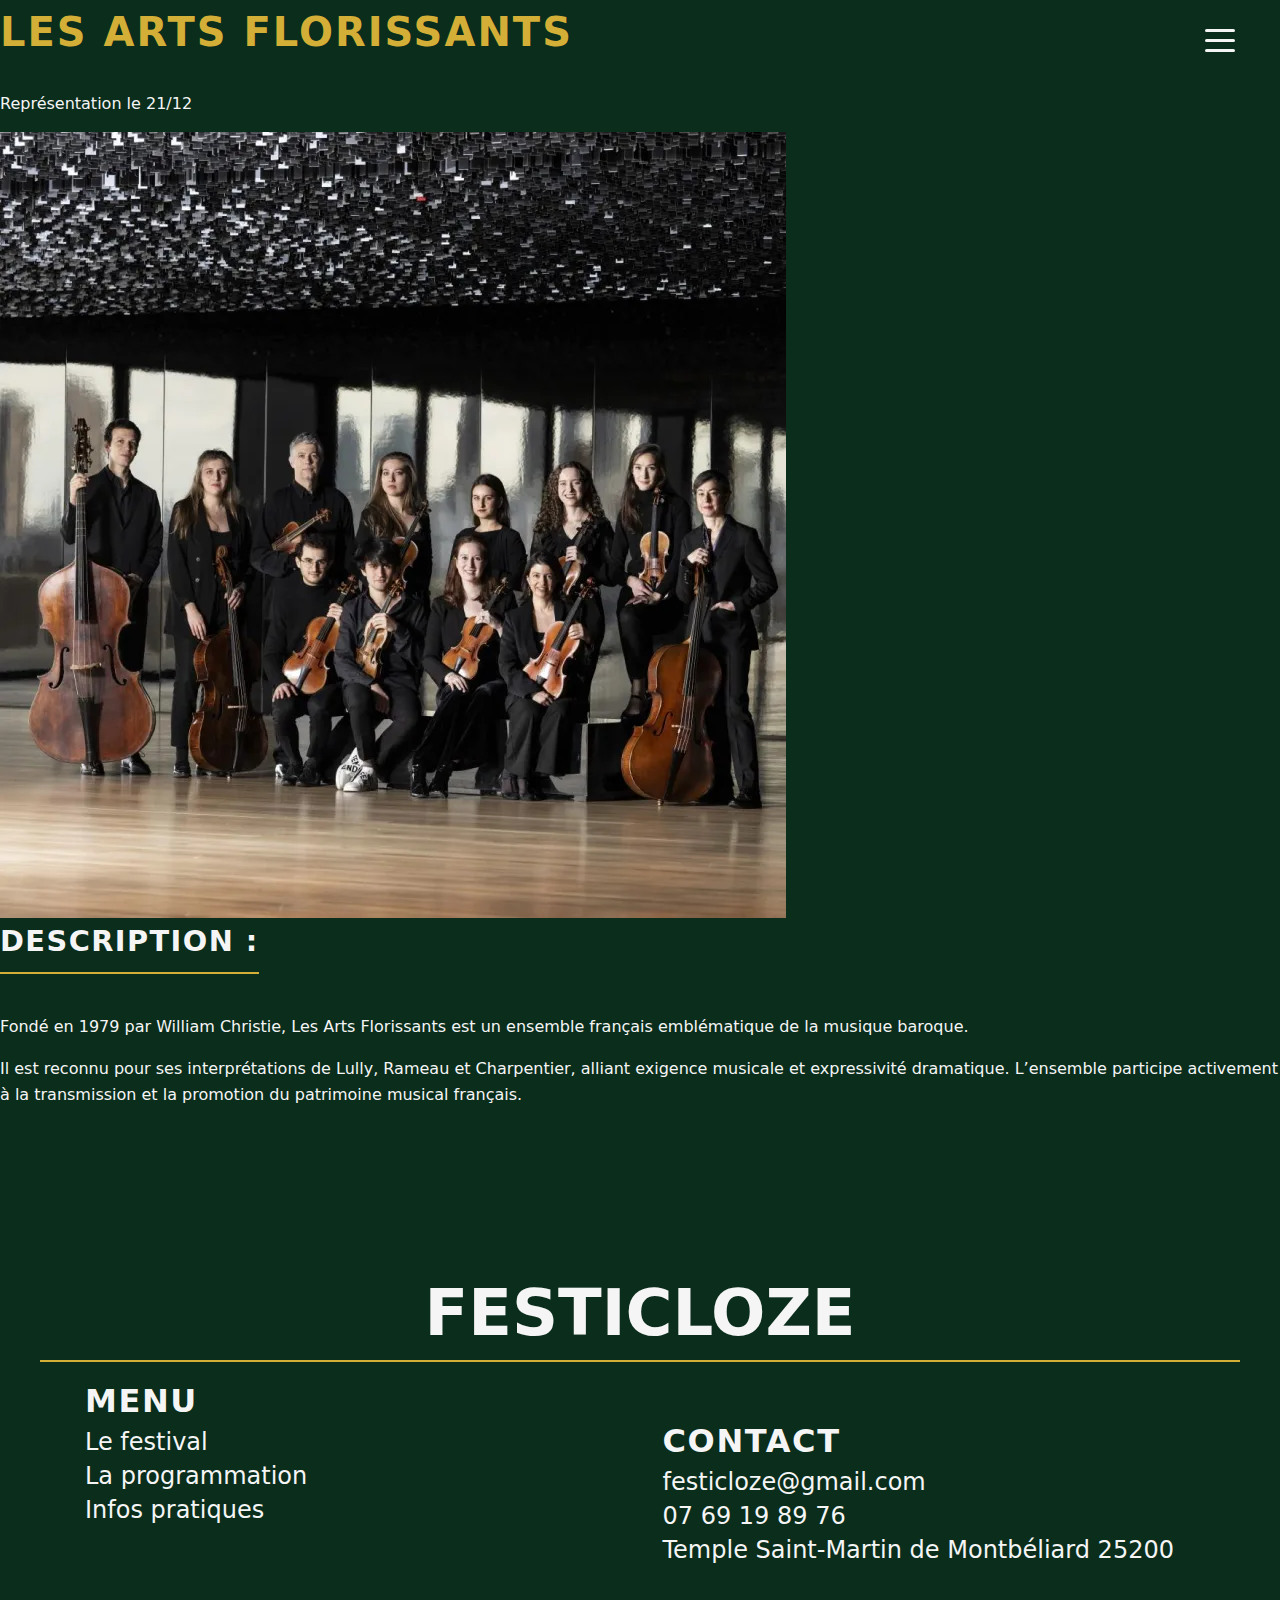
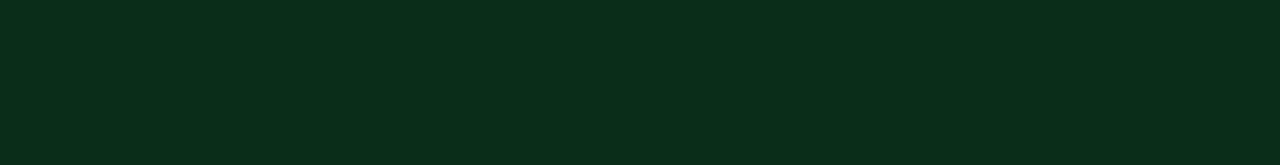
<file: 6.artiste2.html>
<!DOCTYPE html>
<html lang="fr">

<head>
    <meta charset="utf-8" />
    <meta name="viewport" content="width=device-width, initial-scale=1.0" />
    <title>Festicloze - Festival Baroque de Noël</title>

    <link rel="preconnect" href="https://fonts.googleapis.com">
    <link rel="preconnect" href="https://fonts.gstatic.com" crossorigin>
    <link
        href="https://fonts.googleapis.com/css2?family=Lateef:wght@200;300;400;500;600;700;800&family=League+Spartan:wght@100..900&display=swap"
        rel="stylesheet">
    <link rel="stylesheet" type="text/css" href="src/css/style.css" />
    <script src="src/js/script.js" defer></script>
</head>

<body>

    <header class="header">
        <button class="header__menu-button" aria-label="Ouvrir le menu" aria-expanded="false" aria-controls="mainNav">
            <span class="header__menu-bar" aria-hidden="true"></span>
            <span class="header__menu-bar" aria-hidden="true"></span>
            <span class="header__menu-bar" aria-hidden="true"></span>
        </button>

        <nav class="header__nav nav" id="mainNav" hidden>
            <ul class="nav__list">
                <li class="nav__item">
                    <a class="nav__link" href="/1.index.html">ACCUEIL</a>
                </li>
                <li class="nav__item">
                    <a class="nav__link" href="/2.présentation.html">PRÉSENTATION</a>
                </li>
                <li class="nav__item">
                    <a class="nav__link nav__link--active" href="/3.programmation.html">PROGRAMMATION</a>
                </li>
                <li class="nav__item">
                    <a class="nav__link" href="/4.listedesgroupes.html">LISTE DES GROUPES</a>
                </li>
                <li class="nav__item">
                    <a class="nav__link" href="/7.lascene.html">LA SCÈNE</a>
                </li>
                <li class="nav__item">
                    <a class="nav__link" href="/8.infospratiques.html">INFOS PRATIQUES</a>
                </li>
                <li class="nav__item">
                    <a class="nav__link" href="/9.contact.html">CONTACT</a>
                </li>
            </ul>
        </nav>
    </header>

    <main class="main-content">

        <section class="artist">
            <header class="artist__header">
                <h1 class="artist__name">LES ARTS FLORISSANTS</h1>
                <p class="artist__date">Représentation le 21/12</p>
            </header>

            <div class="artist__content">
                <img src="/assets/images/LES_ARTS_FLORISSANTS.webp"
                    alt="L'ensemble Les Arts Florissants dirigé par William Christie" class="artist__image" />

                <article class="artist__description">
                    <h2 class="artist__subtitle">Description :</h2>
                    <p class="artist__text">
                        Fondé en 1979 par William Christie, Les Arts Florissants est un ensemble français emblématique
                        de la musique baroque.
                    </p>
                    <p class="artist__text">
                        Il est reconnu pour ses interprétations de Lully, Rameau et Charpentier, alliant exigence
                        musicale et expressivité dramatique. L’ensemble participe activement à la transmission et la
                        promotion du patrimoine musical français.
                    </p>
                </article>
            </div>
        </section>

    </main>

    <footer class="footer">
        <h2 class="footer__logo">FESTICLOZE</h2>

        <div class="footer__content">
            <section class="footer__section">
                <h3 class="footer__subtitle">Menu</h3>
                <nav class="footer__nav">
                    <ul class="footer__list">
                        <li><a href="/2.présentation.html" class="footer__link">Le festival</a></li>
                        <li><a href="/3.programmation.html" class="footer__link">La programmation</a></li>
                        <li><a href="/8.infospratiques.html" class="footer__link">Infos pratiques</a></li>
                    </ul>
                </nav>
            </section>

            <section class="footer__section">
                <h3 class="footer__subtitle">Contact</h3>
                <address class="footer__address">
                    <a href="mailto:festicloze@gmail.com" class="footer__link">festicloze@gmail.com</a>
                    <a href="tel:0769198976" class="footer__link">07 69 19 89 76</a>
                    <span>Temple Saint-Martin de Montbéliard 25200</span>
                </address>
            </section>
        </div>
    </footer>
    <button id="btn-retour-haut" class="bouton-haut" aria-label="Retour en haut de page">
        <img src="/assets/icones/fleche 1.png" alt="bouton vers le haut afin de remonter la page"
            class="bouton-haut__icone">
    </button>


</body>

</html>
</file>
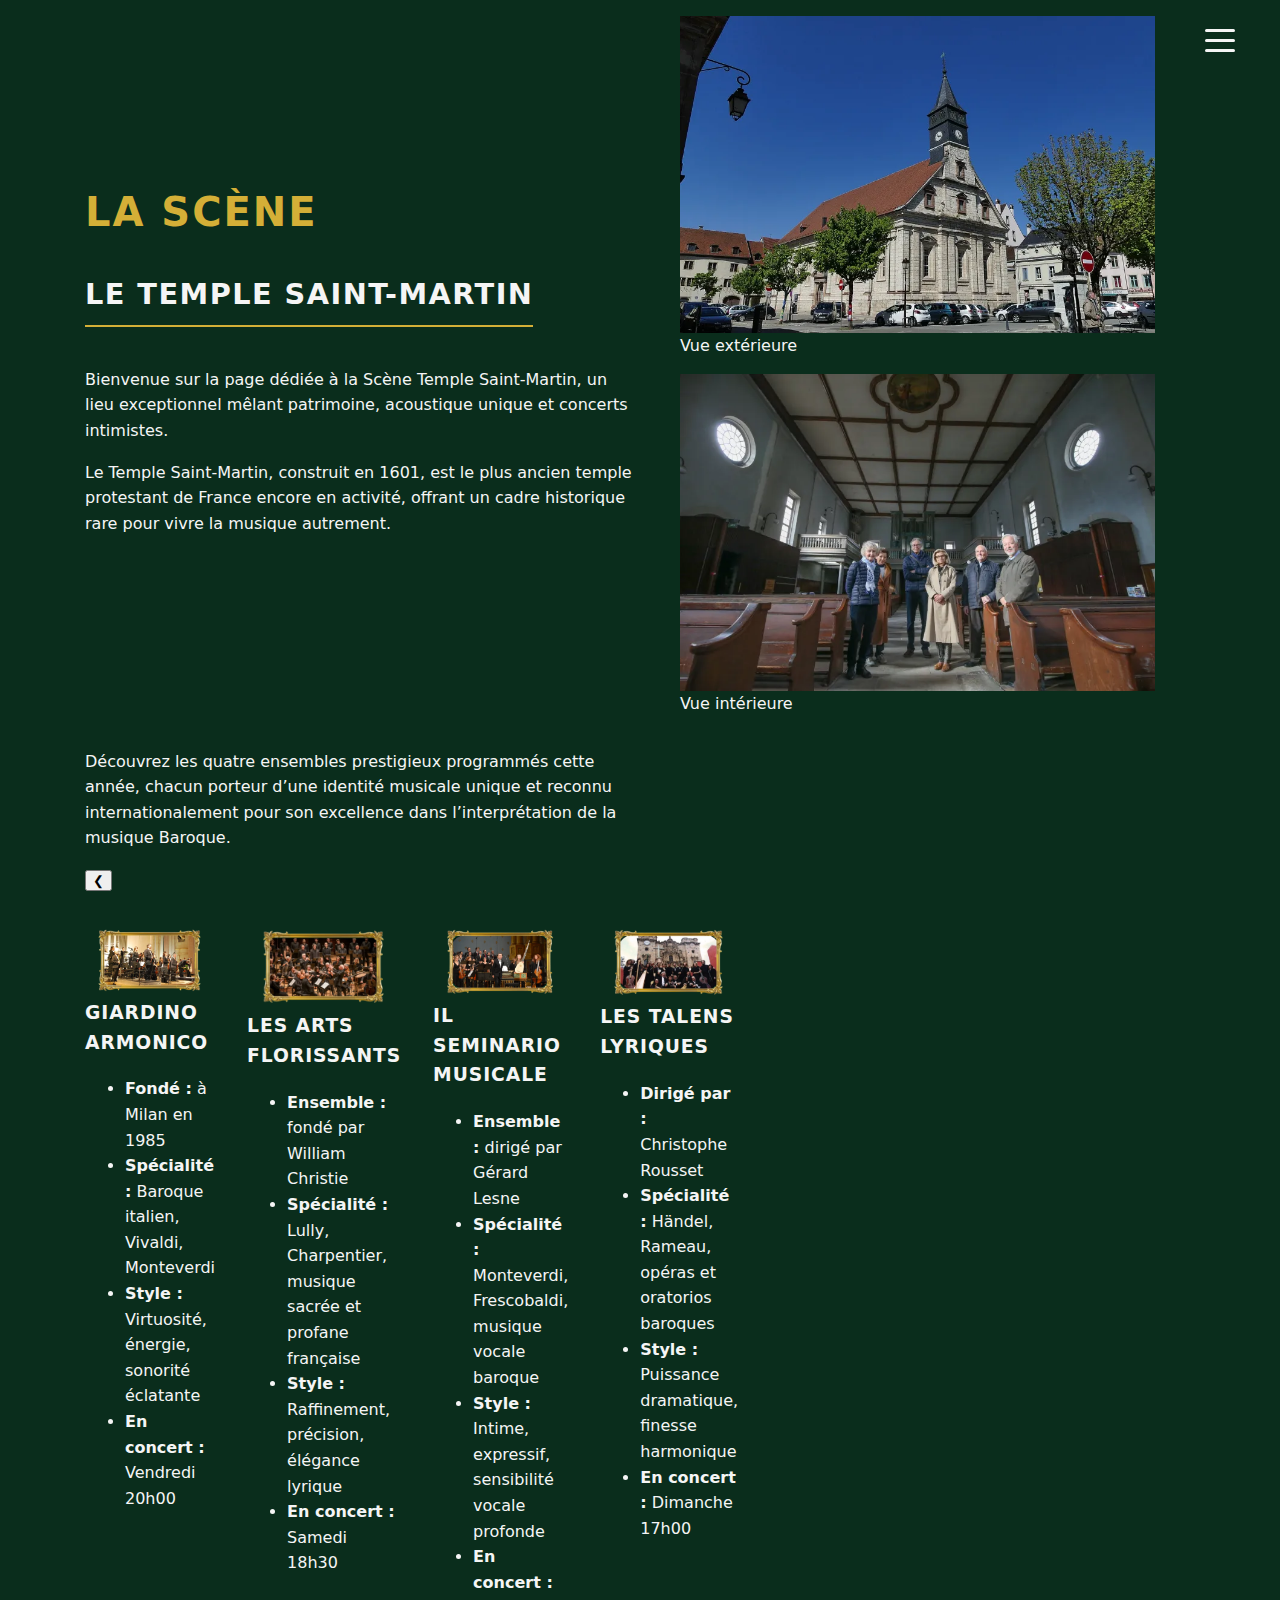
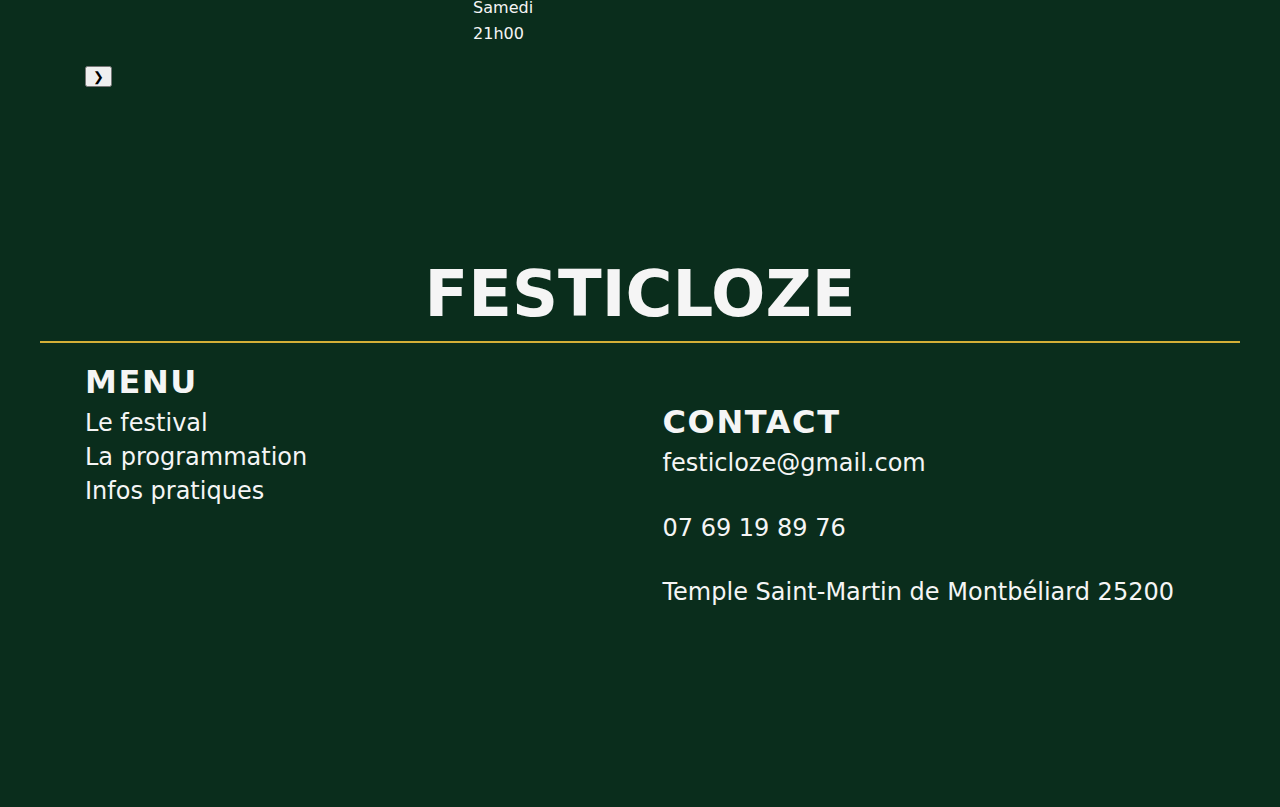
<file: 7.lascene.html>
<!DOCTYPE html>
<html lang="fr">

<head>
    <meta charset="utf-8" />
    <meta name="viewport" content="width=device-width, initial-scale=1.0" />
    <title>Festicloze - Festival Baroque de Noël</title>

    <link rel="preconnect" href="https://fonts.googleapis.com">
    <link rel="preconnect" href="https://fonts.gstatic.com" crossorigin>
    <link
        href="https://fonts.googleapis.com/css2?family=Lateef:wght@200;300;400;500;600;700;800&family=League+Spartan:wght@100..900&display=swap"
        rel="stylesheet">
    <link rel="stylesheet" type="text/css" href="src/css/style.css" />
    <script src="src/js/script.js" defer></script>
</head>

<body>

    <header class="header">
        <button class="header__menu-button" aria-label="Ouvrir le menu" aria-expanded="false" aria-controls="mainNav">
            <span class="header__menu-bar" aria-hidden="true"></span>
            <span class="header__menu-bar" aria-hidden="true"></span>
            <span class="header__menu-bar" aria-hidden="true"></span>
        </button>

        <nav class="header__nav nav" id="mainNav" hidden>
            <ul class="nav__list">
                <li class="nav__item">
                    <a class="nav__link" href="/1.index.html">ACCUEIL</a>
                </li>
                <li class="nav__item">
                    <a class="nav__link" href="/2.présentation.html">PRÉSENTATION</a>
                </li>
                <li class="nav__item">
                    <a class="nav__link" href="/3.programmation.html">PROGRAMMATION</a>
                </li>
                <li class="nav__item">
                    <a class="nav__link" href="/4.listedesgroupes.html">LISTE DES GROUPES</a>
                </li>
                <li class="nav__item">
                    <a class="nav__link nav__link--active" href="/" aria-current="page">LA SCÈNE</a>
                </li>
                <li class="nav__item">
                    <a class="nav__link" href="/8.infospratiques.html">INFOS PRATIQUES</a>
                </li>
                <li class="nav__item">
                    <a class="nav__link" href="/9.contact.html">CONTACT</a>
                </li>
            </ul>
        </nav>
    </header>

    <main class="main-content">

        <section class="section venue">
            <div class="venue__header">
                <h1 class="venue__main-title">La Scène</h1>
                <h2 class="venue__subtitle">LE TEMPLE SAINT-MARTIN</h2>

                <p class="venue__description">
                    Bienvenue sur la page dédiée à la Scène Temple Saint-Martin, un lieu exceptionnel mêlant patrimoine,
                    acoustique unique et concerts intimistes.
                </p>
                <p class="venue__description">
                    Le Temple Saint-Martin, construit en 1601, est le plus ancien temple protestant de France encore en
                    activité, offrant un cadre historique rare pour vivre la musique autrement.
                </p>
            </div>

            <div class="venue__gallery">
                <figure class="venue__figure">
                    <img src="/assets/images/temple_saint-martinextérieur 1.webp"
                        alt="Façade extérieure du Temple Saint-Martin" class="venue__image" />
                    <figcaption class="venue__caption">Vue extérieure</figcaption>
                </figure>

                <figure class="venue__figure">
                    <img src="/assets/images/temple_saint_martin_intérieur1.webp"
                        alt="Intérieur du Temple avec ses gradins et l'orgue" class="venue__image" />
                    <figcaption class="venue__caption">Vue intérieure</figcaption>
                </figure>
            </div>

            <div class="venue__footer">
                <p class="venue__text">
                    Découvrez les quatre ensembles prestigieux programmés cette année, chacun porteur d’une identité
                    musicale unique et reconnu internationalement pour son excellence dans l’interprétation de la
                    musique Baroque.
                </p>
            </div>
        </section>

        <section class="section section--artists">
            <div class="carousel" data-carousel>
                <button class="carousel__btn carousel__btn--prev" type="button" aria-label="Voir l'artiste précédent"
                    data-carousel-prev>
                    <span aria-hidden="true">&#10094;</span>
                </button>

                <div class="carousel__panel">
                    <div class="carousel__track artists-grid" data-carousel-track>

                        <article class="artist-card">
                            <img src="/assets/images/artiste 1.webp" alt="Il Giardino Armonico"
                                class="artist-card__image" />
                            <div class="artist-card__content">
                                <h3 class="artist-card__title">Giardino Armonico</h3>
                                <ul class="artist-card__list">
                                    <li><strong>Fondé :</strong> à Milan en 1985</li>
                                    <li><strong>Spécialité :</strong> Baroque italien, Vivaldi, Monteverdi</li>
                                    <li><strong>Style :</strong> Virtuosité, énergie, sonorité éclatante</li>
                                    <li><strong>En concert :</strong> Vendredi 20h00</li>
                                </ul>
                            </div>
                        </article>

                        <article class="artist-card">
                            <img src="/assets/images/artiste 2.webp" alt="Les Arts Florissants"
                                class="artist-card__image" />
                            <div class="artist-card__content">
                                <h3 class="artist-card__title">Les Arts Florissants</h3>
                                <ul class="artist-card__list">
                                    <li><strong>Ensemble :</strong> fondé par William Christie</li>
                                    <li><strong>Spécialité :</strong> Lully, Charpentier, musique sacrée et profane
                                        française
                                    </li>
                                    <li><strong>Style :</strong> Raffinement, précision, élégance lyrique</li>
                                    <li><strong>En concert :</strong> Samedi 18h30</li>
                                </ul>
                            </div>
                        </article>

                        <article class="artist-card">
                            <img src="/assets/images/artiste 3.webp" alt="Il Seminario Musicale"
                                class="artist-card__image" />
                            <div class="artist-card__content">
                                <h3 class="artist-card__title">Il Seminario Musicale</h3>
                                <ul class="artist-card__list">
                                    <li><strong>Ensemble :</strong> dirigé par Gérard Lesne</li>
                                    <li><strong>Spécialité :</strong> Monteverdi, Frescobaldi, musique vocale baroque
                                    </li>
                                    <li><strong>Style :</strong> Intime, expressif, sensibilité vocale profonde</li>
                                    <li><strong>En concert :</strong> Samedi 21h00</li>
                                </ul>
                            </div>
                        </article>

                        <article class="artist-card">
                            <img src="/assets/images/artiste 4.webp" alt="Les Talens Lyriques"
                                class="artist-card__image" />
                            <div class="artist-card__content">
                                <h3 class="artist-card__title">Les Talens Lyriques</h3>
                                <ul class="artist-card__list">
                                    <li><strong>Dirigé par :</strong> Christophe Rousset</li>
                                    <li><strong>Spécialité :</strong> Händel, Rameau, opéras et oratorios baroques</li>
                                    <li><strong>Style :</strong> Puissance dramatique, finesse harmonique</li>
                                    <li><strong>En concert :</strong> Dimanche 17h00</li>
                                </ul>
                            </div>
                        </article>

                    </div>
                </div>

                <button class="carousel__btn carousel__btn--next" type="button" aria-label="Voir l'artiste suivant"
                    data-carousel-next>
                    <span aria-hidden="true">&#10095;</span>
                </button>
            </div>
        </section>

    </main>

    <footer class="footer">
        <h2 class="footer__logo">FESTICLOZE</h2>

        <div class="footer__content">
            <section class="footer__section">
                <h3 class="footer__subtitle">Menu</h3>
                <nav class="footer__nav">
                    <ul class="footer__list">
                        <li><a href="/2.présentation.html" class="footer__link">Le festival</a></li>
                        <li><a href="/3.programmation.html" class="footer__link">La programmation</a></li>
                        <li><a href="/8.infospratiques.html" class="footer__link">Infos pratiques</a></li>
                    </ul>
                </nav>
            </section>

            <section class="footer__section">
                <h3 class="footer__subtitle">Contact</h3>
                <address class="footer__address">
                    <a href="mailto:festicloze@gmail.com" class="footer__link">festicloze@gmail.com</a><br>
                    <a href="tel:+33769198976" class="footer__link">07 69 19 89 76</a><br>
                    <span>Temple Saint-Martin de Montbéliard 25200</span>
                </address>
            </section>
        </div>
    </footer>

</body>

</html>
</file>
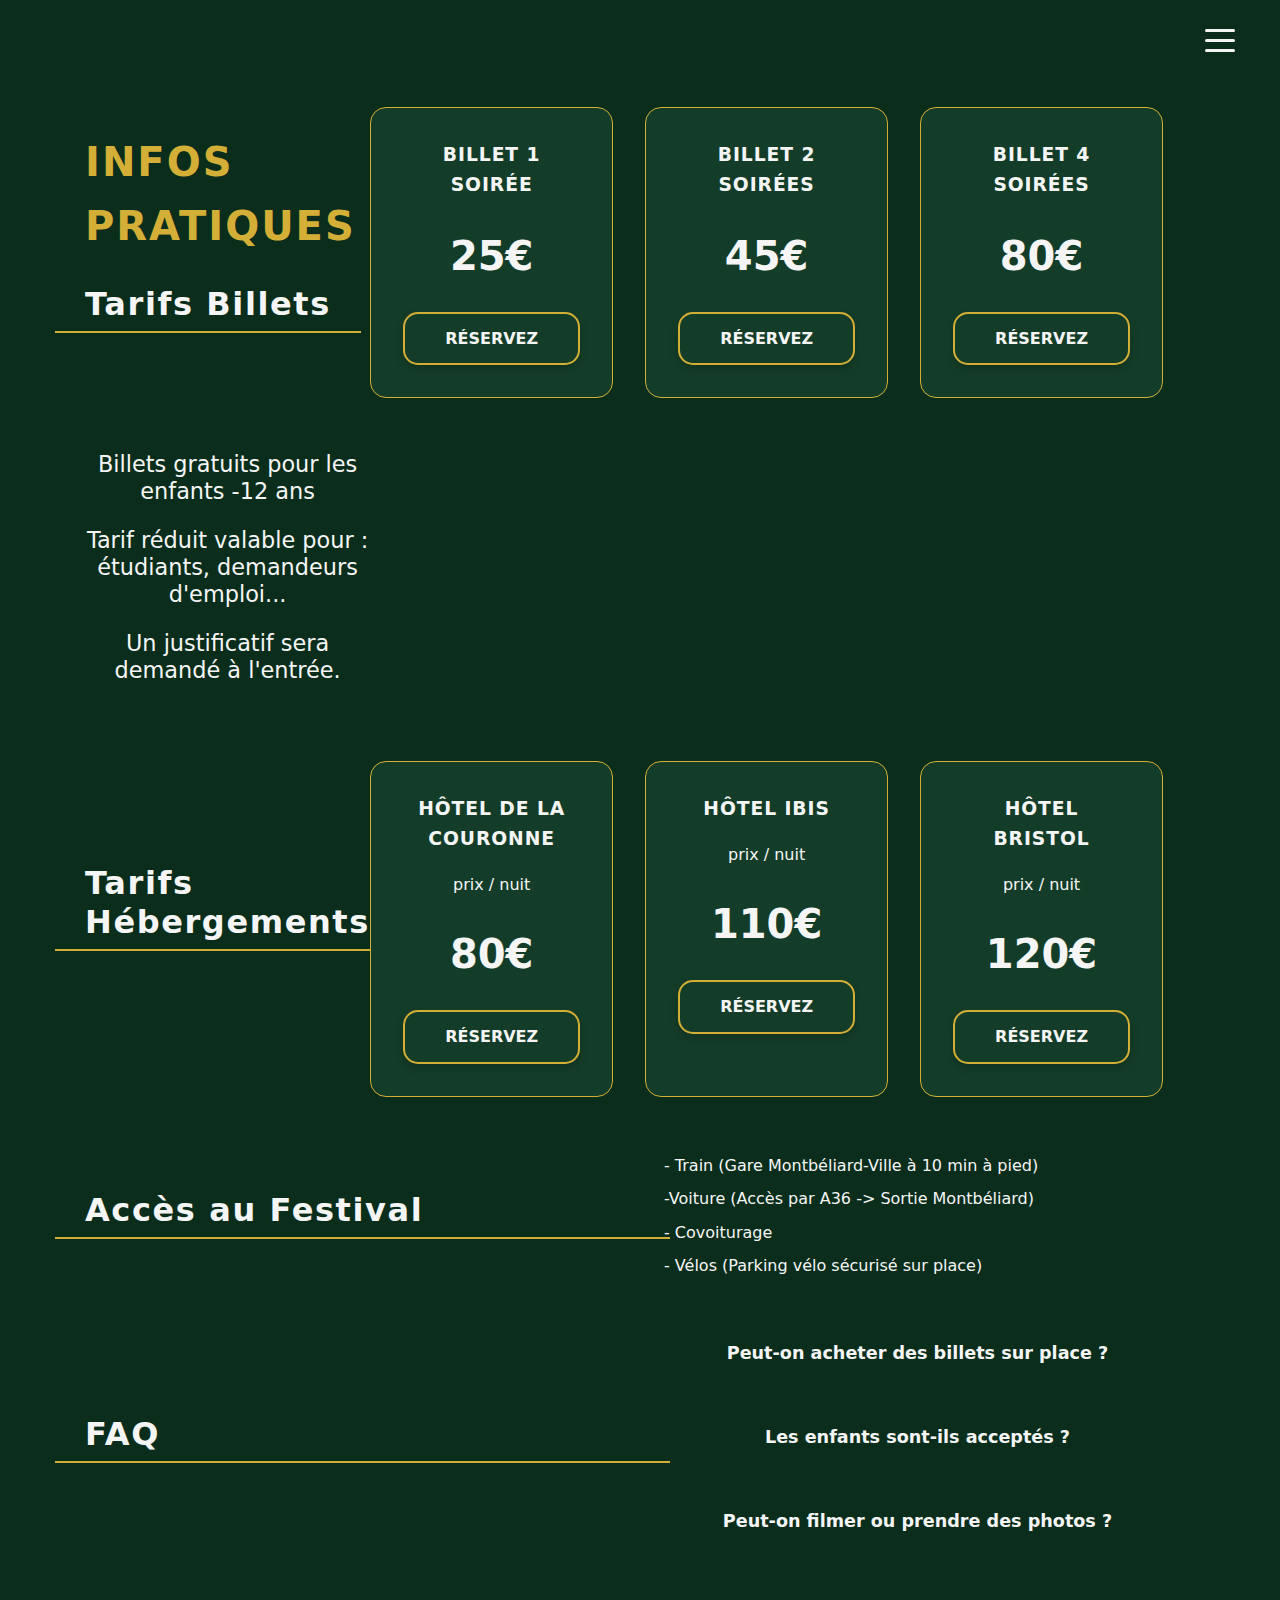
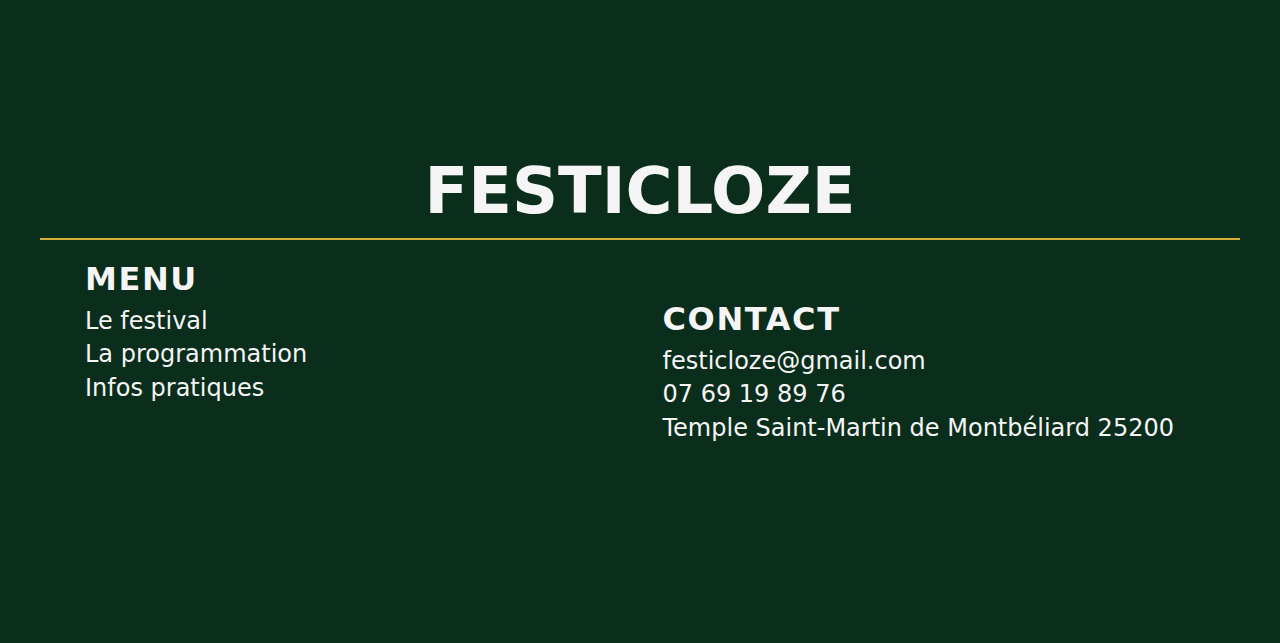
<file: 8.infospratiques.html>
<!DOCTYPE html>
<html lang="fr">

<head>
    <meta charset="utf-8" />
    <meta name="viewport" content="width=device-width, initial-scale=1.0" />
    <title>Festicloze - Festival Baroque de Noël</title>

    <link rel="preconnect" href="https://fonts.googleapis.com">
    <link rel="preconnect" href="https://fonts.gstatic.com" crossorigin>
    <link
        href="https://fonts.googleapis.com/css2?family=Lateef:wght@200;300;400;500;600;700;800&family=League+Spartan:wght@100..900&display=swap"
        rel="stylesheet">
    <link rel="stylesheet" type="text/css" href="src/css/style.css" />
    <script src="src/js/script.js" defer></script>
</head>

<body>

    <header class="header">
        <button class="header__menu-button" aria-label="Ouvrir le menu" aria-expanded="false" aria-controls="mainNav">
            <span class="header__menu-bar" aria-hidden="true"></span>
            <span class="header__menu-bar" aria-hidden="true"></span>
            <span class="header__menu-bar" aria-hidden="true"></span>
        </button>

        <nav class="header__nav nav" id="mainNav" hidden>
            <ul class="nav__list">
                <li class="nav__item">
                    <a class="nav__link" href="/1.index.html">ACCUEIL</a>
                </li>
                <li class="nav__item">
                    <a class="nav__link" href="/2.présentation.html">PRÉSENTATION</a>
                </li>
                <li class="nav__item">
                    <a class="nav__link" href="/3.programmation.html">PROGRAMMATION</a>
                </li>
                <li class="nav__item">
                    <a class="nav__link" href="/4.listedesgroupes.html">LISTE DES GROUPES</a>
                </li>
                <li class="nav__item">
                    <a class="nav__link" href="/7.lascene.html">LA SCÈNE</a>
                </li>
                <li class="nav__item">
                    <a class="nav__link nav__link--active" href="/" aria-current="page">INFOS PRATIQUES</a>
                </li>
                <li class="nav__item">
                    <a class="nav__link" href="/9.contact.html">CONTACT</a>
                </li>
            </ul>
        </nav>
    </header>

    <main class="main-content">

        <section class="section section--tickets">
            <header class="section__header">
                <h1 class="section__main-title">Infos pratiques</h1>
                <h2 class="section__title">Tarifs Billets</h2>
            </header>

            <div class="cards-grid">
                <article class="card-price">
                    <h3 class="card-price__title">BILLET 1 SOIRÉE</h3>
                    <p class="card-price__amount">25€</p>
                    <a href="/404.html" class="card-price__button button">Réservez</a>
                </article>

                <article class="card-price">
                    <h3 class="card-price__title">BILLET 2 SOIRÉES</h3>
                    <p class="card-price__amount">45€</p>
                    <a href="/404.html" class="card-price__button button">Réservez</a>
                </article>

                <article class="card-price">
                    <h3 class="card-price__title">BILLET 4 SOIRÉES</h3>
                    <p class="card-price__amount">80€</p>
                    <a href="/404.html" class="card-price__button button">Réservez</a>
                </article>
            </div>

            <div class="section__note">
                <p>Billets gratuits pour les enfants -12 ans</p>
                <p>Tarif réduit valable pour : étudiants, demandeurs d'emploi...</p>
                <p>Un justificatif sera demandé à l'entrée.</p>
            </div>
        </section>

        <section class="section section--accommodation">
            <h2 class="section__title">Tarifs Hébergements</h2>

            <div class="cards-grid">
                <article class="card-price card-price--hotel">
                    <h3 class="card-price__title">Hôtel de la Couronne</h3>
                    <p class="card-price__subtitle">prix / nuit</p>
                    <p class="card-price__amount">80€</p>
                    <a href="/404.html" class="card-price__button button button--secondary">Réservez</a>
                </article>

                <article class="card-price card-price--hotel">
                    <h3 class="card-price__title">Hôtel Ibis</h3>
                    <p class="card-price__subtitle">prix / nuit</p>
                    <p class="card-price__amount">110€</p>
                    <a href="/404.html" class="card-price__button button button--secondary">Réservez</a>
                </article>

                <article class="card-price card-price--hotel">
                    <h3 class="card-price__title">Hôtel Bristol</h3>
                    <p class="card-price__subtitle">prix / nuit</p>
                    <p class="card-price__amount">120€</p>
                    <a href="/404.html" class="card-price__button button button--secondary">Réservez</a>
                </article>
            </div>
        </section>

        <section class="section section--access">
            <h2 class="section__title">Accès au Festival</h2>
            <ul class="list list--access">
                <li class="list__item">- Train (Gare Montbéliard-Ville à 10 min à pied)</li>
                <li class="list__item">-Voiture (Accès par A36 -> Sortie Montbéliard)</li>
                <li class="list__item">- Covoiturage</li>
                <li class="list__item">- Vélos (Parking vélo sécurisé sur place)</li>
            </ul>
        </section>

        <section class="section section--faq">
            <h2 class="section__title">FAQ</h2>
            <ul class="list list--faq">
                <li class="list__item">Peut-on acheter des billets sur place ?</li>
                <li class="list__item">Les enfants sont-ils acceptés ?</li>
                <li class="list__item">Peut-on filmer ou prendre des photos ?</li>
            </ul>
        </section>

    </main>

    <footer class="footer">
        <h2 class="footer__logo">FESTICLOZE</h2>

        <div class="footer__content">
            <section class="footer__section">
                <h3 class="footer__subtitle">Menu</h3>
                <nav class="footer__nav">
                    <ul class="footer__list">
                        <li><a href="/2.présentation.html" class="footer__link">Le festival</a></li>
                        <li><a href="/3.programmation.html" class="footer__link">La programmation</a></li>
                        <li><a href="/8.infospratiques.html" class="footer__link">Infos pratiques</a></li>
                    </ul>
                </nav>
            </section>

            <section class="footer__section">
                <h3 class="footer__subtitle">Contact</h3>
                <address class="footer__address">
                    <a href="mailto:festicloze@gmail.com" class="footer__link">festicloze@gmail.com</a>
                    <a href="tel:0769198976" class="footer__link">07 69 19 89 76</a>
                    <span>Temple Saint-Martin de Montbéliard 25200</span>
                </address>
            </section>
        </div>
    </footer>
    <button id="btn-retour-haut" class="bouton-haut" aria-label="Retour en haut de page">
        <img src="/assets/icones/fleche 1.png" alt="bouton vers le haut afin de remonter la page"
            class="bouton-haut__icone">
    </button>


</body>

</html>
</file>
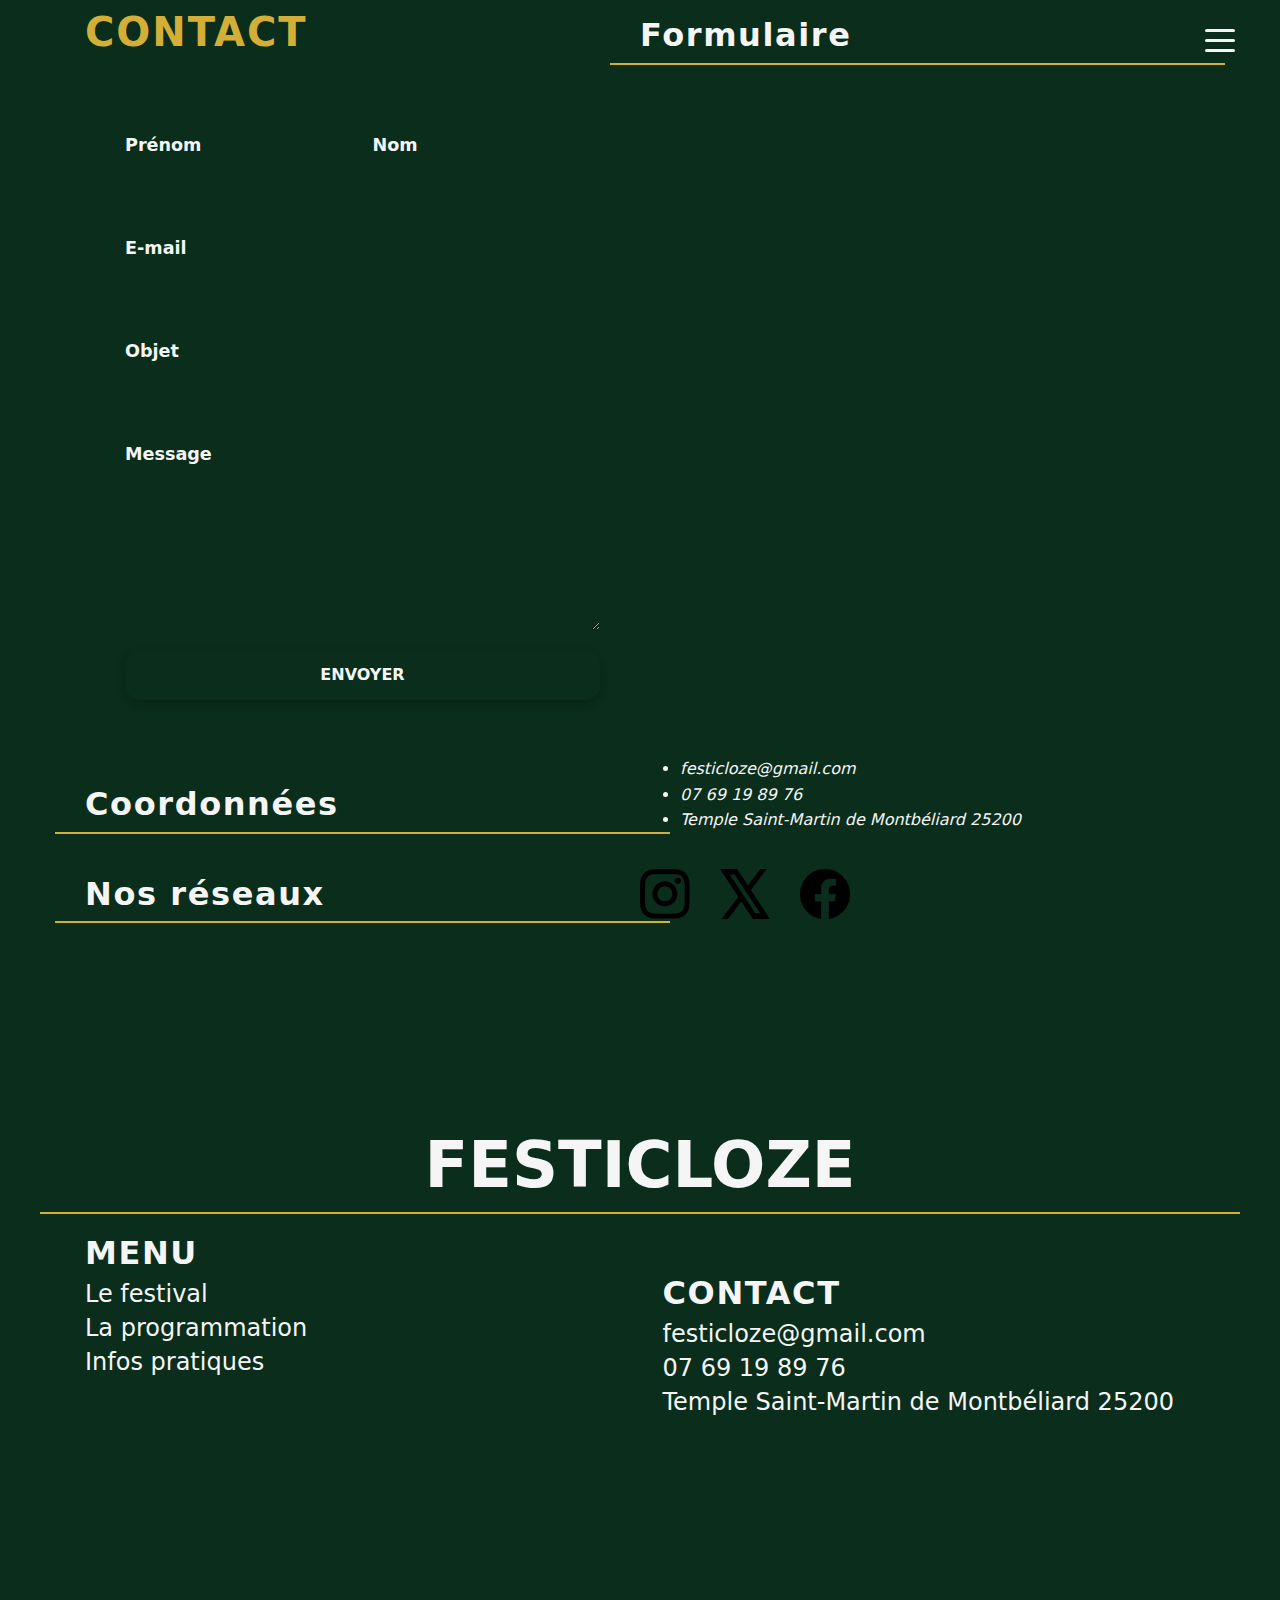
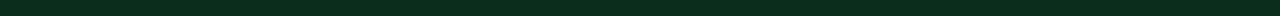
<file: 9.contact.html>
<!DOCTYPE html>
<html lang="fr">

<head>
    <meta charset="utf-8" />
    <meta name="viewport" content="width=device-width, initial-scale=1.0" />
    <title>Festicloze - Festival Baroque de Noël</title>

    <link rel="preconnect" href="https://fonts.googleapis.com">
    <link rel="preconnect" href="https://fonts.gstatic.com" crossorigin>
    <link
        href="https://fonts.googleapis.com/css2?family=Lateef:wght@200;300;400;500;600;700;800&family=League+Spartan:wght@100..900&display=swap"
        rel="stylesheet">
    <link rel="stylesheet" type="text/css" href="src/css/style.css" />
    <script src="src/js/script.js" defer></script>
</head>

<body>

    <header class="header">
        <button class="header__menu-button" aria-label="Ouvrir le menu" aria-expanded="false" aria-controls="mainNav">
            <span class="header__menu-bar" aria-hidden="true"></span>
            <span class="header__menu-bar" aria-hidden="true"></span>
            <span class="header__menu-bar" aria-hidden="true"></span>
        </button>

        <nav class="header__nav nav" id="mainNav" hidden>
            <ul class="nav__list">
                <li class="nav__item">
                    <a class="nav__link" href="/1.index.html">ACCUEIL</a>
                </li>
                <li class="nav__item">
                    <a class="nav__link" href="/2.présentation.html">PRÉSENTATION</a>
                </li>
                <li class="nav__item">
                    <a class="nav__link" href="/3.programmation.html">PROGRAMMATION</a>
                </li>
                <li class="nav__item">
                    <a class="nav__link" href="/4.listedesgroupes.html">LISTE DES GROUPES</a>
                </li>
                <li class="nav__item">
                    <a class="nav__link" href="/7.lascene.html">LA SCÈNE</a>
                </li>
                <li class="nav__item">
                    <a class="nav__link" href="/8.infospratiques.html">INFOS PRATIQUES</a>
                </li>
                <li class="nav__item">
                    <a class="nav__link nav__link--active" href="/" aria-current="page">CONTACT</a>
                </li>
            </ul>
        </nav>
    </header>

    <main class="main-content">

        <section class="section section--contact">
            <h1 class="section__main-title">Contact</h1>
            <h2 class="section__title">Formulaire</h2>

            <form class="form" action="#" method="post">
                <div class="form__group">
                    <label for="firstname" class="form__label">Prénom</label>
                    <input type="text" id="firstname" name="firstname" class="form__input" required>
                </div>

                <div class="form__group">
                    <label for="lastname" class="form__label">Nom</label>
                    <input type="text" id="lastname" name="lastname" class="form__input" required>
                </div>

                <div class="form__group">
                    <label for="email" class="form__label">E-mail</label>
                    <input type="email" id="email" name="email" class="form__input" required>
                </div>

                <div class="form__group">
                    <label for="object" class="form__label">Objet</label>
                    <input type="text" id="object" name="object" class="form__input">
                </div>

                <div class="form__group">
                    <label for="message" class="form__label">Message</label>
                    <textarea id="message" name="message" class="form__input form__input--textarea" rows="5"
                        required></textarea>
                </div>

                <a href="/404.html" class="button form__submit-btn">ENVOYER</a>
            </form>
        </section>

        <section class="section section--coordinates">
            <h2 class="section__title">Coordonnées</h2>
            <address class="coordinates">
                <ul class="coordinates__list">
                    <li class="coordinates__item">
                        <a href="mailto:festicloze@gmail.com">festicloze@gmail.com</a>
                    </li>
                    <li class="coordinates__item">
                        <a href="tel:+33769198976">07 69 19 89 76</a>
                    </li>
                    <li class="coordinates__item">
                        Temple Saint-Martin de Montbéliard 25200
                    </li>
                </ul>
            </address>
        </section>

        <section class="section section--socials">
            <h2 class="section__title">Nos réseaux</h2>
            <div class="socials-list">
                <a href="#" class="socials-list__link" aria-label="Suivez-nous sur Instagram">
                    <img src="/assets/icones/instagram.webp" alt="Logo Instagram" class="socials-list__icon" />
                </a>
                <a href="#" class="socials-list__link" aria-label="Suivez-nous sur Twitter">
                    <img src="/assets/icones/twitter.webp" alt="Logo Twitter" class="socials-list__icon" />
                </a>
                <a href="#" class="socials-list__link" aria-label="Suivez-nous sur Facebook">
                    <img src="/assets/icones/facebook.webp" alt="Logo Facebook" class="socials-list__icon" />
                </a>
            </div>
        </section>

    </main>

    <footer class="footer">
        <h2 class="footer__logo">FESTICLOZE</h2>

        <div class="footer__content">
            <section class="footer__section">
                <h3 class="footer__subtitle">Menu</h3>
                <nav class="footer__nav">
                    <ul class="footer__list">
                        <li><a href="/2.présentation.html" class="footer__link">Le festival</a></li>
                        <li><a href="/3.programmation.html" class="footer__link">La programmation</a></li>
                        <li><a href="/8.infospratiques.html" class="footer__link">Infos pratiques</a></li>
                    </ul>
                </nav>
            </section>

            <section class="footer__section">
                <h3 class="footer__subtitle">Contact</h3>
                <address class="footer__address">
                    <a href="mailto:festicloze@gmail.com" class="footer__link">festicloze@gmail.com</a>
                    <a href="tel:0769198976" class="footer__link">07 69 19 89 76</a>
                    <span>Temple Saint-Martin de Montbéliard 25200</span>
                </address>
            </section>
        </div>
    </footer>

</body>

</html>
</file>
<file: src/css/style.css>
/* =========================================
   POINT D'ENTRÉE CSS (Architecture Modulaire)
   ========================================= */

/* 1. VENDORS - Bibliothèques tierces */
@import "vendors/normalize.css";

/* 2. UTILS - Variables et configuration */
@import "utils/variables.css";

/* 3. BASE - Styles globaux et resets */
@import "base/main.css";

/* 4. LAYOUT - Structure de la page */
@import "layout/header.css";
@import "layout/footer.css";
@import "layout/section.css";

/* 5. COMPONENTS - Modules réutilisables */
@import "components/button.css";
@import "components/hero.css";
@import "components/card.css";
@import "components/form.css";
@import "components/list.css";

.button {
    display: inline-block;

    /* Plus large */
    padding: 12px 40px;

    background-color: var(--sable);
    color: var(--gris-texte) !important;

    text-transform: uppercase;
    font-weight: 700;

    border-radius: 15px !important;

    box-shadow: 0 4px 10px rgba(0, 0, 0, 0.2);
    transition: background-color 0.3s, transform 0.2s;
}
</file>
<file: src/css/layout/header.css>
/* 1. Sur le conteneur .header */
.header {
    position: absolute;
    /* Important : Sort le header du flux pour qu'il soit par-dessus le Hero */
    width: 100%;
    top: 0;
    left: 0;
    /* On peut enlever flex/justify-content si on positionne le bouton en absolu */
    /* display: flex; */
    /* justify-content: flex-end; */
    padding: 0;
    /* Plus besoin de padding pour pousser, on gère avec le bouton */
    z-index: 100;
}

/* 2. Sur le bouton .header__menu-button */
.header__menu-button {
    background-color: var(--beige);
    border: none;
    cursor: pointer;
    z-index: 110;
    width: 40px;
    height: 40px;

    /* POSITIONNEMENT ABSOLU : C'est ici que la magie opère */
    position: absolute;
    top: 20px;
    /* Distance depuis le HAUT de l'écran */
    right: 40px;
    /* Distance depuis la DROITE de l'écran */

    /* On enlève les marges qui posaient problème */
    margin: 0;
    padding: 5px;
    display: flex;
    flex-direction: column;
    justify-content: space-around;
}

.header__menu-bar {
    display: block;
    width: 100%;
    height: 3px;
    background-color: var(--color-text);
    border-radius: 2px;
    transition: transform var(--transition-medium), opacity var(--transition-medium);
}

/* Animation Burger (Croix) quand aria-expanded="true" */
.header__menu-button[aria-expanded="true"] .header__menu-bar:nth-child(1) {
    transform: translateY(11px) rotate(45deg);
}

.header__menu-button[aria-expanded="true"] .header__menu-bar:nth-child(2) {
    opacity: 0;
}

.header__menu-button[aria-expanded="true"] .header__menu-bar:nth-child(3) {
    transform: translateY(-11px) rotate(-45deg);
}

/* Navigation (Menu plein écran) */
.nav {
    position: fixed;
    inset: 0;
    /* top:0, right:0, bottom:0, left:0 */
    background-color: var(--color-bg);
    /* Fond vert foncé */
    display: flex;
    justify-content: center;
    align-items: center;
    transition: transform var(--transition-medium);
    z-index: 105;
}

/* État caché du menu */
.nav[hidden] {
    display: none;
    /* Ou transform: translateX(100%); pour une animation de glissement */
}

/* Pour faire une animation fluide avec JS (optionnel si tu utilises hidden) */
/* Si ton script enlève l'attribut hidden, on peut styliser */

.nav__list {
    list-style: none;
    padding: 0;
    text-align: center;
}

.nav__item {
    margin-bottom: var(--space-md);
}

.nav__link {
    font-size: 1.5rem;
    font-weight: bold;
    color: var(--color-text);
    text-transform: uppercase;
}

.nav__link--active {
    color: var(--color-accent);
    border-bottom: 2px solid var(--color-accent);
}
</file>
<file: src/css/layout/section.css>
/* Fichier : src/css/layout/section.css */

/* 1. CONFIGURATION GÉNÉRALE (Alignement) */
.section {
    /* Marge supérieure standard pour séparer les sections (1/4 de l'ancienne valeur) */
    margin-top: var(--space-4xl);
    /* Utilisation d'une variable (ex: 64px) */
    padding-left: 45px;
    padding-right: 45px;
    max-width: 1200px;
    margin-left: auto;
    margin-right: auto;
    width: 100%;
    box-sizing: border-box;
}

.programmation {
    margin-top: 175px;
}

.section--tickets {
    margin-top: 75px;
}

.section--accommodation {
    margin-top: 40px;
}

.section--access {
    margin-top: 40px;
}

.list--access {
    padding-left: 0;
    margin-left: 0;
    list-style: none;
}

/* Décalage pour la section d'introduction (image bannière) */
.section--intro {
    margin-top: 70px;
}

/* Bannière pleine largeur (image touche les bords) */
.section--intro {
    max-width: none;
    padding-left: 0;
    padding-right: 0;
}

.section--intro .section__header {
    width: 100vw;
    max-width: 100vw;
    margin-left: calc(50% - 50vw);
    margin-right: calc(50% - 50vw);
    box-sizing: border-box;
}

.section--intro .section__image--banner {
    width: 100%;
    height: auto;
    display: block;
    object-fit: cover;
    border-radius: 0;
    box-shadow: none;
}

.infos,
.partners {
    padding-left: 45px;
    padding-right: 45px;
    padding-top: var(--space-2xl);
    padding-bottom: var(--space-2xl);
    max-width: 1200px;
    margin: 0 auto;
    width: 100%;
    box-sizing: border-box;
}

/* 2. CONTENU TEXTE & IMAGES */
.section__content {
    margin-bottom: var(--space-xl);
    padding-left: 30px;
    padding-right: 30px;
}

.section--coordinates .section__title {
    margin-top: 40px;
}

.section__title {
    font-family: var(--font-titles);
    font-size: 2rem;
    font-weight: 700;
    color: var(--noir);
    margin: 0 0 10px 0;
    line-height: 1.2;
    text-transform: none;
    margin-left: -30px;
    margin-right: -30px;
    padding-left: 30px;
    padding-right: 30px;
}

.section__text {
    font-family: var(--font-body);
    font-size: 1.4rem;
    color: var(--gris-texte);
    line-height: 1.6;
    margin: 0 0 15px 0;
    text-align: left;
    margin-left: -30px;
    margin-right: -30px;
    padding-left: 30px;
    padding-right: 30px;
}

.section__text:last-child {
    margin-bottom: 0;
}

.section__image {
    border-radius: var(--radius-md);
    box-shadow: 0 4px 20px rgba(0, 0, 0, 0.4);
    margin-bottom: var(--space-lg);
    width: 100%;
    object-fit: cover;
}

/* 3. DESKTOP */
@media (min-width: 768px) {
    .section {
        display: grid;
        grid-template-columns: 1fr 1fr;
        gap: var(--space-4xl);
        align-items: center;
    }

    .section--intro .section__header {
        grid-column: 1 / -1;
        text-align: center;
        margin-bottom: var(--space-2xl);
    }
}

/* ============================================================
   4. STYLES UNIFIÉS (INFOS PRATIQUES & PARTENAIRES)
   C'est ici que l'on force l'identité parfaite.
   ============================================================ */

/* A. LES TITRES */
.infos__title,
.partners__title {
    font-family: var(--font-titles);
    font-size: 2rem;
    line-height: 1.2;
    text-align: left;

    /* ESPACEMENT DU HAUT (Même distance pour les deux) */
    margin-top: 150px;

    /* ESPACEMENT DU BAS (Entre le titre et le texte en dessous) */
    /* Modifiez ce chiffre : cela s'appliquera aux DEUX sections */
    margin-bottom: 15px;
}

/* B. LES LISTES (Le conteneur) */
.infos__list,
.partners__list {
    padding-left: 0;
    margin-left: 0;
    text-align: left;
    list-style: none;

    /* Si vous voulez coller la liste au titre, mettez margin-top: 0 ici aussi */
    margin-top: 0;
}

/* C. LES LIGNES DE TEXTE (Items) */
.infos__list .list__item,
.partners__list .list__item {
    font-family: var(--font-body);
    font-size: 1.4rem;
    line-height: 1.2;
    /* Interlignage standard */

    /* Espace entre chaque ligne de la liste */
    margin-bottom: 5px;

    display: block;
}

/* D. PARAGRAPHE D'INTRO (Spécifique Infos) */
/* Si "Infos Pratiques" a un petit paragraphe avant la liste, on le règle ici */
.infos__intro {
    margin-top: 0;
    margin-bottom: 15px;
    /* Espace avant la liste */
    text-align: left;
    font-family: var(--font-body);
    font-size: 1.5rem;
    line-height: 1.2;
}

/* ============================================================
   RÉGLAGES MANUELS DES ESPACEMENTS (Infos & Partenaires)
   ============================================================ */

/* 1. ESPACEMENT SOUS LE TITRE */
.infos__title,
.partners__title {
    font-family: var(--font-titles);
    font-size: 2rem;
    line-height: 1.2;
    text-align: left;
    margin-top: 0;

    /* --- [A] DISTANCE ENTRE LE TITRE ET LE TEXTE --- */
    margin-bottom: 5px;
    /* Augmentez pour éloigner le titre (ex: 30px) */
    /* Diminuez pour coller le titre (ex: 10px) */
}

/* 2. ESPACEMENT ENTRE LES LIGNES DE LA LISTE */
.infos__list .list__item,
.partners__list .list__item {
    font-family: var(--font-body);
    font-size: 1.4rem;
    display: block;

    /* --- [B] HAUTEUR DE LA LIGNE ELLE-MÊME (Densité du texte) --- */
    line-height: 1.2;
    /* 1.0 = très serré (risque de touche-touche) */
    /* 1.2 = standard confortable */
    /* 1.5 = aéré */

    /* --- [C] MARGE SOUS CHAQUE LIGNE (Écart entre les items) --- */
    margin-bottom: 5px;
    /* 5px  = liste serrée */
    /* 15px = liste très aérée */
}

/* 3. PARAGRAPHE D'INTRO (Seulement pour Infos) */
.infos__intro {
    font-family: var(--font-body);
    font-size: 1.4rem;
    line-height: 1.2;
    text-align: left;
    margin-top: 0;

    /* --- [D] ESPACE SOUS L'INTRO (Avant la liste) --- */
    margin-bottom: 5px;
}

/* 4. CONTENEUR DE LISTE (Ne pas toucher généralement) */
.infos__list,
.partners__list {
    padding-left: 0;
    margin-left: 0;
    text-align: left;
    list-style: none;
    margin-top: 0;
}

.section--banner {
    max-width: none !important;
    padding: 0 !important;
    margin-top: 0px;
}

.section__note {
    text-align: center;
    margin-top: 30px;
}

.section__note p {
    margin-bottom: 5px;
    line-height: 1.2;
    font-size: 1.4rem;
}

.section__action {
    text-align: center;
    margin-top: 40px;
}
</file>
<file: src/css/layout/carousel.css>
/* Fichier : src/css/layout/carousel.css */

.carousel {
    position: relative;
    /* Conteneur pour positionner les boutons */
    margin: 40px auto;
    max-width: 100%;
    width: 100%;
    display: flex;
    align-items: center;
    gap: 20px;
    padding: 0 20px;
}

/* Le panel permet de masquer ce qui dépasse de la piste (pour les effets visuels) */
.carousel__panel {
    overflow: hidden;
    flex: 1;
    /* Cache les cartes qui débordent */
}

/* La Piste (Celle qui défile : contient les cartes) */
.carousel__track {
    /* Style par défaut (Desktop) : Grille classique */
    display: grid;
    grid-template-columns: repeat(4, 1fr);
    /* 4 colonnes pour desktop */
    gap: 30px;
    /* Espace entre les cartes */
    padding: 0 40px;
    /* Padding latéral pour les côtés du carrousel */

    /* Active le défilement horizontal sur mobile */
    @media (max-width: 768px) {
        display: flex;
        /* Passage en flex pour le défilement horizontal */
        overflow-x: scroll;
        scroll-behavior: smooth;
        gap: 16px;
        /* Espace entre les cartes sur mobile (doit correspondre au JS) */
        padding: 0 40px;

        /* Cache la barre de défilement native */
        scrollbar-width: none;
        -ms-overflow-style: none;
    }
}

.carousel__track::-webkit-scrollbar {
    display: none;
}

/* Cartes artistes plus grandes */
.carousel__track .artist-card {
    flex: 0 0 clamp(500px, 95vw, 800px);
    scroll-snap-align: center;
}


/* Style des cartes dans le carrousel mobile */
@media (max-width: 768px) {
    .carousel__track .card {
        flex-shrink: 0;
        /* Empêche la carte de se réduire */

        /* --- CORRECTION CLÉ : 100% de largeur pour une seule carte --- */
        width: 100%;
        max-width: none;
        /* Retrait de la restriction max-width */

        /* AJOUT: S'assurer que le défilement s'arrête exactement sur la carte */
        scroll-snap-align: start;
    }
}


/* BOUTONS DE NAVIGATION */
.carousel__btn {
    display: none;
    /* Caché par défaut sur grand écran */

    /* Affichage et positionnement sur mobile/tablette */
    @media (max-width: 768px) {
        display: flex;
        align-items: center;
        justify-content: center;
        position: absolute;
        top: 50%;
        transform: translateY(-50%);
        z-index: 10;

        /* Style du bouton */
        width: 40px;
        height: 40px;
        border-radius: 50%;
        background-color: var(--sable);
        color: var(--noir);
        border: none;
        box-shadow: 0 2px 4px rgba(0, 0, 0, 0.4);
        cursor: pointer;
        font-size: 1.5rem;
    }
}

.carousel__btn--prev {
    left: 5px;
}

.carousel__btn--next {
    right: 5px;
}
</file>
<file: src/css/layout/footer.css>
/* Fichier : src/css/layout/footer.css */

/* --- 1. LE BLOC PRINCIPAL --- */
.footer {
    background-color: var(--vert-sapin);
    color: var(--beige);

    /* Espacements internes */
    padding-top: var(--space-xl);
    padding-bottom: 200px;
    /* Grand espace en bas demandé */
    padding-left: 0;
    padding-right: 0;

    /* Espacements externes */
    margin-top: var(--space-xxl);
    border-top: 5px solid var(--sable);

    width: 100%;
    box-sizing: border-box;
}

/* --- 2. LOGO FESTICLOZE --- */
.footer__logo {
    text-align: center;
    display: block;
    width: 100%;
    max-width: 1200px;
    margin-left: auto;
    margin-right: auto;

    margin-top: 40px;
    margin-bottom: 20px;

    font-family: var(--font-titles);
    font-size: 4rem;
    line-height: 1.2;
    color: var(--sable);
    letter-spacing: 0em;
    text-transform: uppercase;
}

/* --- 3. GRILLE DE CONTENU (Menu + Contact) --- */
.footer__content {
    display: grid;
    gap: var(--space-xl);

    /* ALIGNEMENT CAPITAL : 45px comme dans section.css */
    padding-left: 45px;
    text-align: left;

    max-width: 1200px;
    margin: 0 auto;
    width: 100%;
    box-sizing: border-box;
}

/* Version Ordinateur */
@media (min-width: 768px) {
    .footer__content {
        grid-template-columns: 1fr 1fr;
        /* Deux colonnes égales */
        gap: var(--space-4xl);
    }
}

/* --- 4. SOUS-TITRES ("MENU", "CONTACT") --- */
.footer__subtitle {
    font-family: var(--font-titles);
    font-size: 2rem;
    color: var(--sable);
    margin-bottom: var(--space-xs);
    line-height: 1.2;
    text-align: left;
    text-transform: uppercase;
}

/* --- 5. LISTES & ESPACEMENTS --- */
.footer__list,
.footer__address {
    /* Active le mode colonne flexible */
    display: flex;
    flex-direction: column;

    /* --- RÉGLAGE DE L'ESPACE ENTRE LES LIGNES --- */
    gap: 5px;
    /* Modifiez ici : 5px (serré), 10px (moyen), 15px (aéré) */

    list-style: none;
    padding: 0;
    margin: 0;
    text-align: left;
    font-style: normal;
}

/* Sécurité pour forcer l'affichage en bloc dans l'adresse */
.footer__address>* {
    display: block;
    margin: 0;
}

/* --- 6. STYLE DES TEXTES (Liens et Infos) --- */
.footer__link,
.footer__address a,
.footer__address span {
    font-family: var(--font-body);
    font-size: 1.5rem;
    color: var(--beige);
    text-decoration: none;
    transition: color 0.3s ease;

    margin-bottom: 0;
    /* On laisse le "gap" gérer l'espace */
    line-height: 1.2;
    display: block;
}

/* Effet au survol */
.footer__link:hover,
.footer__address a:hover {
    color: var(--sable);
}

/* --- 7. DÉCALAGE CONTACT --- */
/* Descend la colonne Contact (le 2ème enfant) par rapport au Menu */
.footer__content> :nth-child(2) {
    margin-top: 40px;
}
</file>
